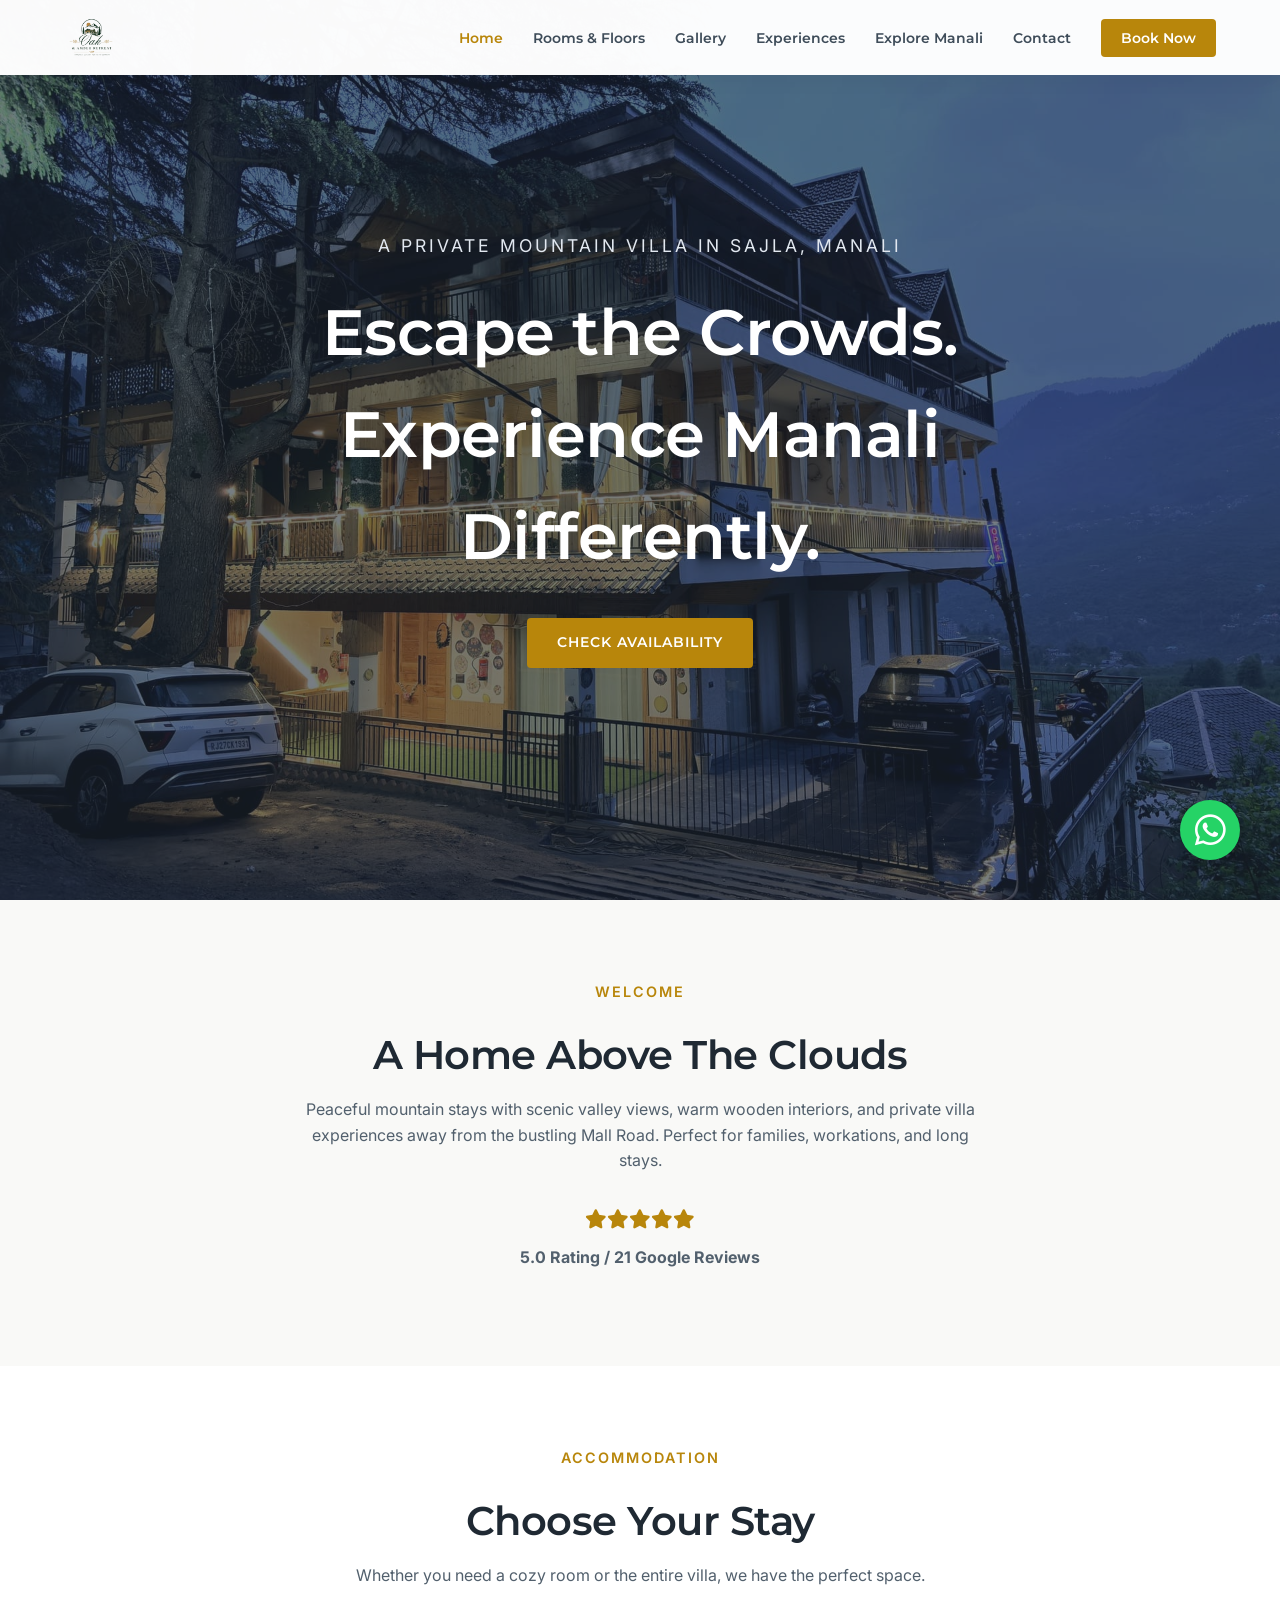
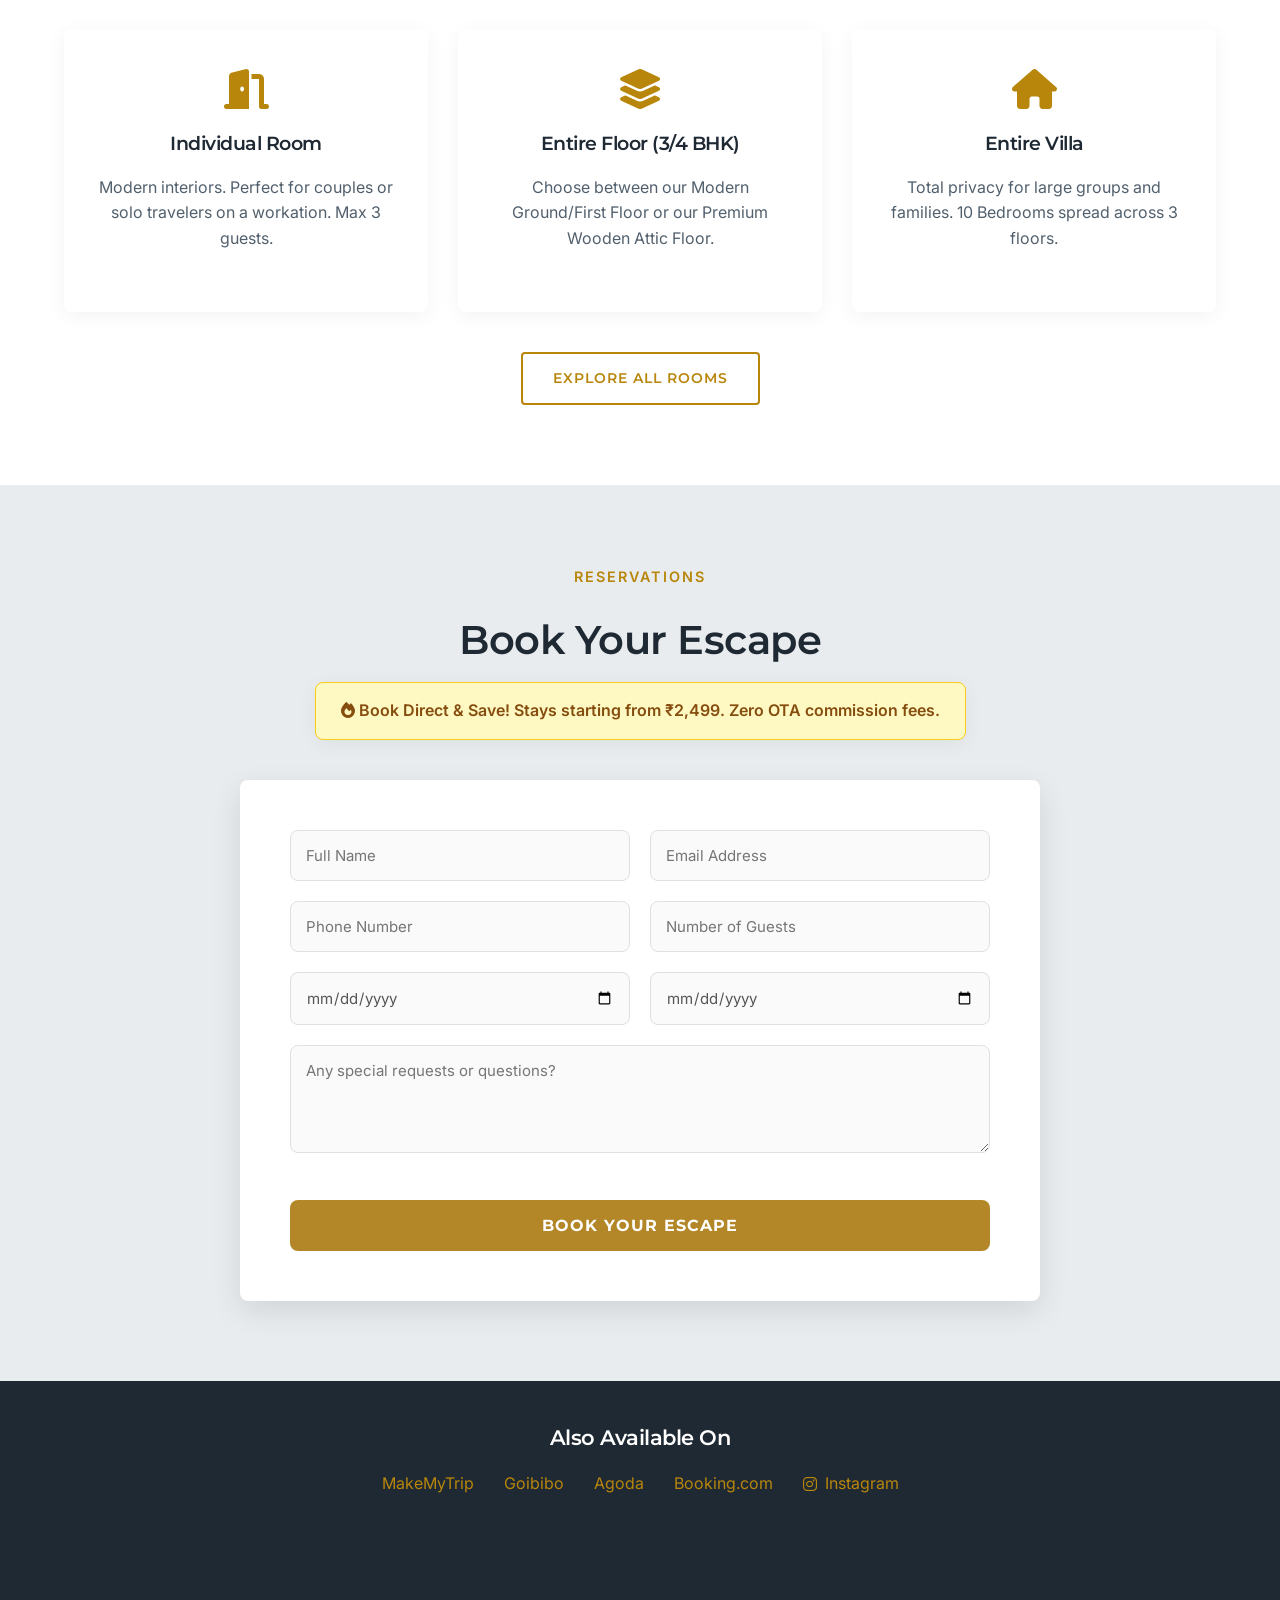
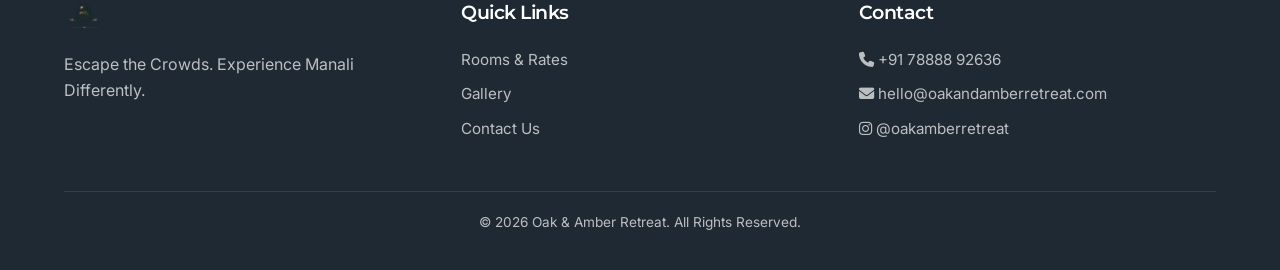
<file: index.html>
<!DOCTYPE html>
<html lang="en">
<head>
    <meta charset="UTF-8">
    <meta name="viewport" content="width=device-width, initial-scale=1.0">
    <title>Oak & Amber Retreat | Premium Mountain Villa in Sajla, Manali</title>
    <!-- SEO Meta Tags -->
<meta name="description" content="Escape to Oak & Amber Retreat, a premium private villa in Sajla, Manali. Experience luxury wooden attics, peaceful workations, and zero OTA commission fees when you book direct.">
<meta name="keywords" content="luxury villa Manali, wooden attic stay Manali, premium retreat Sajla, private villa Manali, workation Manali, boutique hotel Manali, book direct villa Manali">
<meta name="author" content="Oak & Amber Retreat">
<meta name="robots" content="index, follow">

<!-- Open Graph / Social Media Meta Tags -->
<meta property="og:title" content="Oak & Amber Retreat | Premium Villa in Manali">
<meta property="og:description" content="Experience luxury wooden attics and a peaceful mountain escape in Sajla, Manali. Book directly for the best rates.">
<meta property="og:type" content="website">
<meta property="og:url" content="https://oakandamberretreat.com">
    <link rel="stylesheet" href="css/style.css">
    <link rel="stylesheet" href="https://cdnjs.cloudflare.com/ajax/libs/font-awesome/6.4.0/css/all.min.css">
    <style>
    @media (max-width: 768px) {
        /* This hides the normal menu on mobile */
        .nav-links {
            display: none; 
            flex-direction: column;
            width: 100%;
            position: absolute;
            top: 100%; 
            left: 0;
            background-color: #ffffff; 
            text-align: center;
            box-shadow: 0 10px 15px rgba(0,0,0,0.1);
            padding: 0;
            margin: 0;
            z-index: 999;
        }
        /* THIS is the magic class the JavaScript activates */
        .nav-links.active {
            display: flex !important; 
        }
        .nav-links li {
            width: 100%;
            padding: 15px 0;
            border-bottom: 1px solid #f0f0f0;
        }
        .nav-links li a {
            display: block;
            width: 100%;
        }
        /* Make sure the hamburger icon is visible and clickable */
        .menu-toggle {
            display: block;
            cursor: pointer;
            font-size: 24px;
            color: #b38728; /* Premium gold color */
        }
    }
</style>
</head>
<body>

    <nav class="navbar">
        <div class="container">
            <a href="index.html" class="nav-brand">
                <img src="logo_compressed.png" alt="Oak & Amber Retreat Logo">
            </a>
            <div class="menu-toggle"><i class="fas fa-bars"></i></div>
            <ul class="nav-links">
                <li><a href="index.html" style="color: var(--color-accent);">Home</a></li>
                <li><a href="rooms.html">Rooms & Floors</a></li>
                <li><a href="gallery.html">Gallery</a></li>
                <li><a href="experiences.html">Experiences</a></li>
                <li><a href="explore-manali.html">Explore Manali</a></li>
                <li><a href="contact.html">Contact</a></li>
                <li><a href="#booking" class="book-btn">Book Now</a></li>
            </ul>
        </div>
    </nav>

    <header class="hero">
        <div class="hero-content">
            <span class="hero-tagline">A Private Mountain Villa in Sajla, Manali</span>
            <h1 class="hero-title">Escape the Crowds.<br>Experience Manali Differently.</h1>
            <a href="#booking" class="btn btn-primary">Check Availability</a>
        </div>
    </header>

    <section class="section-padding text-center">
        <div class="container">
            <span class="section-subtitle">Welcome</span>
            <h2 class="section-title">A Home Above The Clouds</h2>
            <p style="max-width: 700px; margin: 0 auto 30px;">
                Peaceful mountain stays with scenic valley views, warm wooden interiors, and private villa experiences away from the bustling Mall Road. Perfect for families, workations, and long stays.
            </p>
            <div style="font-size: 1.2rem; color: var(--color-accent); margin-bottom: 10px;">
                <i class="fas fa-star"></i><i class="fas fa-star"></i><i class="fas fa-star"></i><i class="fas fa-star"></i><i class="fas fa-star"></i>
            </div>
            <p><strong>5.0 Rating / 21 Google Reviews</strong></p>
        </div>
    </section>

    <section class="section-padding" style="background-color: var(--color-bg-white);">
        <div class="container text-center">
            <span class="section-subtitle">Accommodation</span>
            <h2 class="section-title">Choose Your Stay</h2>
            <p>Whether you need a cozy room or the entire villa, we have the perfect space.</p>
            
            <div class="stay-grid">
                <div class="stay-card">
                    <i class="fas fa-door-open" style="font-size: 2.5rem; color: var(--color-accent); margin-bottom: 20px;"></i>
                    <h3>Individual Room</h3>
                    <p>Modern interiors. Perfect for couples or solo travelers on a workation. Max 3 guests.</p>
                </div>
                <div class="stay-card">
                    <i class="fas fa-layer-group" style="font-size: 2.5rem; color: var(--color-accent); margin-bottom: 20px;"></i>
                    <h3>Entire Floor (3/4 BHK)</h3>
                    <p>Choose between our Modern Ground/First Floor or our Premium Wooden Attic Floor.</p>
                </div>
                <div class="stay-card">
                    <i class="fas fa-house" style="font-size: 2.5rem; color: var(--color-accent); margin-bottom: 20px;"></i>
                    <h3>Entire Villa</h3>
                    <p>Total privacy for large groups and families. 10 Bedrooms spread across 3 floors.</p>
                </div>
            </div>
            <div style="margin-top: 40px;"><a href="rooms.html" class="btn btn-outline">Explore All Rooms</a></div>
        </div>
    </section>

    <section id="booking" class="section-padding booking-section">
        <div class="container">
            <div class="text-center">
                <span class="section-subtitle">Reservations</span>
                <h2 class="section-title">Book Your Escape</h2>
                
                <!-- NEW DIRECT BOOKING PRICE HOOK -->
                <div style="background-color: #fef9c3; color: #854d0e; padding: 15px 25px; border-radius: 8px; display: inline-block; margin-bottom: 40px; font-weight: 600; border: 1px solid #facc15; box-shadow: var(--shadow-soft);">
                    <i class="fas fa-fire"></i> Book Direct & Save! Stays starting from ₹2,499. Zero OTA commission fees.
                </div>
                
            </div>
            <div class="booking-form-wrapper">
                <form action="https://api.web3forms.com/submit" method="POST">
    <!-- Web3Forms Hidden Setup -->
    <input type="hidden" name="access_key" value="a283ecaf-a8dc-4d93-8dfd-cd2ca8555329">
    <input type="hidden" name="subject" value="New Booking Inquiry from Website">
    <input type="hidden" name="redirect" value="https://oakandamberretreat.com/thankyou.html">
    <input type="hidden" name="from_name" value="Oak & Amber Website">

    <!-- Visible & Styled Form Fields -->
    <div class="form-grid" style="display: grid; grid-template-columns: 1fr 1fr; gap: 20px; margin-bottom: 20px;">
        <input type="text" name="Name" placeholder="Full Name" required style="width: 100%; padding: 15px; border: 1px solid #e0e0e0; border-radius: 8px; font-family: inherit; font-size: 15px; background: #fafafa; outline: none;">
        <input type="email" name="Email" placeholder="Email Address" required style="width: 100%; padding: 15px; border: 1px solid #e0e0e0; border-radius: 8px; font-family: inherit; font-size: 15px; background: #fafafa; outline: none;">
        <input type="tel" name="Phone" placeholder="Phone Number" required style="width: 100%; padding: 15px; border: 1px solid #e0e0e0; border-radius: 8px; font-family: inherit; font-size: 15px; background: #fafafa; outline: none;">
        <input type="text" name="Guests" placeholder="Number of Guests" required style="width: 100%; padding: 15px; border: 1px solid #e0e0e0; border-radius: 8px; font-family: inherit; font-size: 15px; background: #fafafa; outline: none;">
        <input type="date" name="Check-In" required style="width: 100%; padding: 15px; border: 1px solid #e0e0e0; border-radius: 8px; font-family: inherit; font-size: 15px; background: #fafafa; outline: none; color: #555;">
        <input type="date" name="Check-Out" required style="width: 100%; padding: 15px; border: 1px solid #e0e0e0; border-radius: 8px; font-family: inherit; font-size: 15px; background: #fafafa; outline: none; color: #555;">
    </div>
    
    <textarea name="Message" placeholder="Any special requests or questions?" rows="4" style="width: 100%; padding: 15px; border: 1px solid #e0e0e0; border-radius: 8px; font-family: inherit; font-size: 15px; background: #fafafa; margin-bottom: 20px; resize: vertical; outline: none;"></textarea>
    
    <button type="submit" class="btn" style="width: 100%; padding: 16px; background-color: #b38728; color: #ffffff; border: none; border-radius: 8px; font-size: 16px; font-weight: bold; cursor: pointer; text-transform: uppercase; letter-spacing: 1px;">Book Your Escape</button>
</form>
    </section>

    <!-- UPDATED OTA LINKS -->
    <section class="ota-banner text-center">
        <div class="container">
            <h3>Also Available On</h3>
            <div class="ota-logos">
                <a href="https://www.makemytrip.com/hotels/oak_amber_retreat-details-manali.html" target="_blank">MakeMyTrip</a>
                <a href="https://www.goibibo.com/hotels/oak-amber-retreat-hotel-in-manali-202604240107579416/" target="_blank">Goibibo</a>
                <a href="https://www.agoda.com/en-in/oak-amber-retreat/hotel/manali-in.html" target="_blank">Agoda</a>
                <a href="#" target="_blank">Booking.com</a> <!-- Replace "#" with your actual link -->
                <a href="https://instagram.com/oakamberretreat" target="_blank"><i class="fab fa-instagram"></i> Instagram</a>
            </div>
        </div>
    </section>

    <footer>
        <div class="container">
            <div class="footer-grid">
                <div class="footer-col">
                    <!-- Removed the brightness invert filter so the logo displays naturally -->
                    <img src="logo_compressed.png" alt="Logo" style="height: 40px; margin-bottom: 15px; max-width: 200px; object-fit: contain;">
                    <p>Escape the Crowds. Experience Manali Differently.</p>
                </div>
                <div class="footer-col">
                    <h4>Quick Links</h4>
                    <ul>
                        <li><a href="rooms.html">Rooms & Rates</a></li>
                        <li><a href="gallery.html">Gallery</a></li>
                        <li><a href="contact.html">Contact Us</a></li>
                    </ul>
                </div>
                <div class="footer-col">
                    <h4>Contact</h4>
                    <ul>
                        <li><i class="fas fa-phone"></i> +91 78888 92636</li>
                        <li><i class="fas fa-envelope"></i> hello@oakandamberretreat.com</li>
                        <li><a href="https://instagram.com/oakamberretreat" target="_blank" style="color: inherit;"><i class="fab fa-instagram"></i> @oakamberretreat</a></li>
                    </ul>
                </div>
            </div>
            <div class="footer-bottom"><p>&copy; 2026 Oak & Amber Retreat. All Rights Reserved.</p></div>
        </div>
    </footer>

    <a href="https://wa.me/917888892636" class="whatsapp-float" target="_blank"><i class="fab fa-whatsapp"></i></a>
<script>
    document.addEventListener('DOMContentLoaded', function() {
        const menuToggle = document.querySelector('.menu-toggle');
        const navLinks = document.querySelector('.nav-links');

        if (menuToggle && navLinks) {
            menuToggle.addEventListener('click', function() {
                navLinks.classList.toggle('active');
            });
        }
    });
</script>
</body>
</html>
</file>
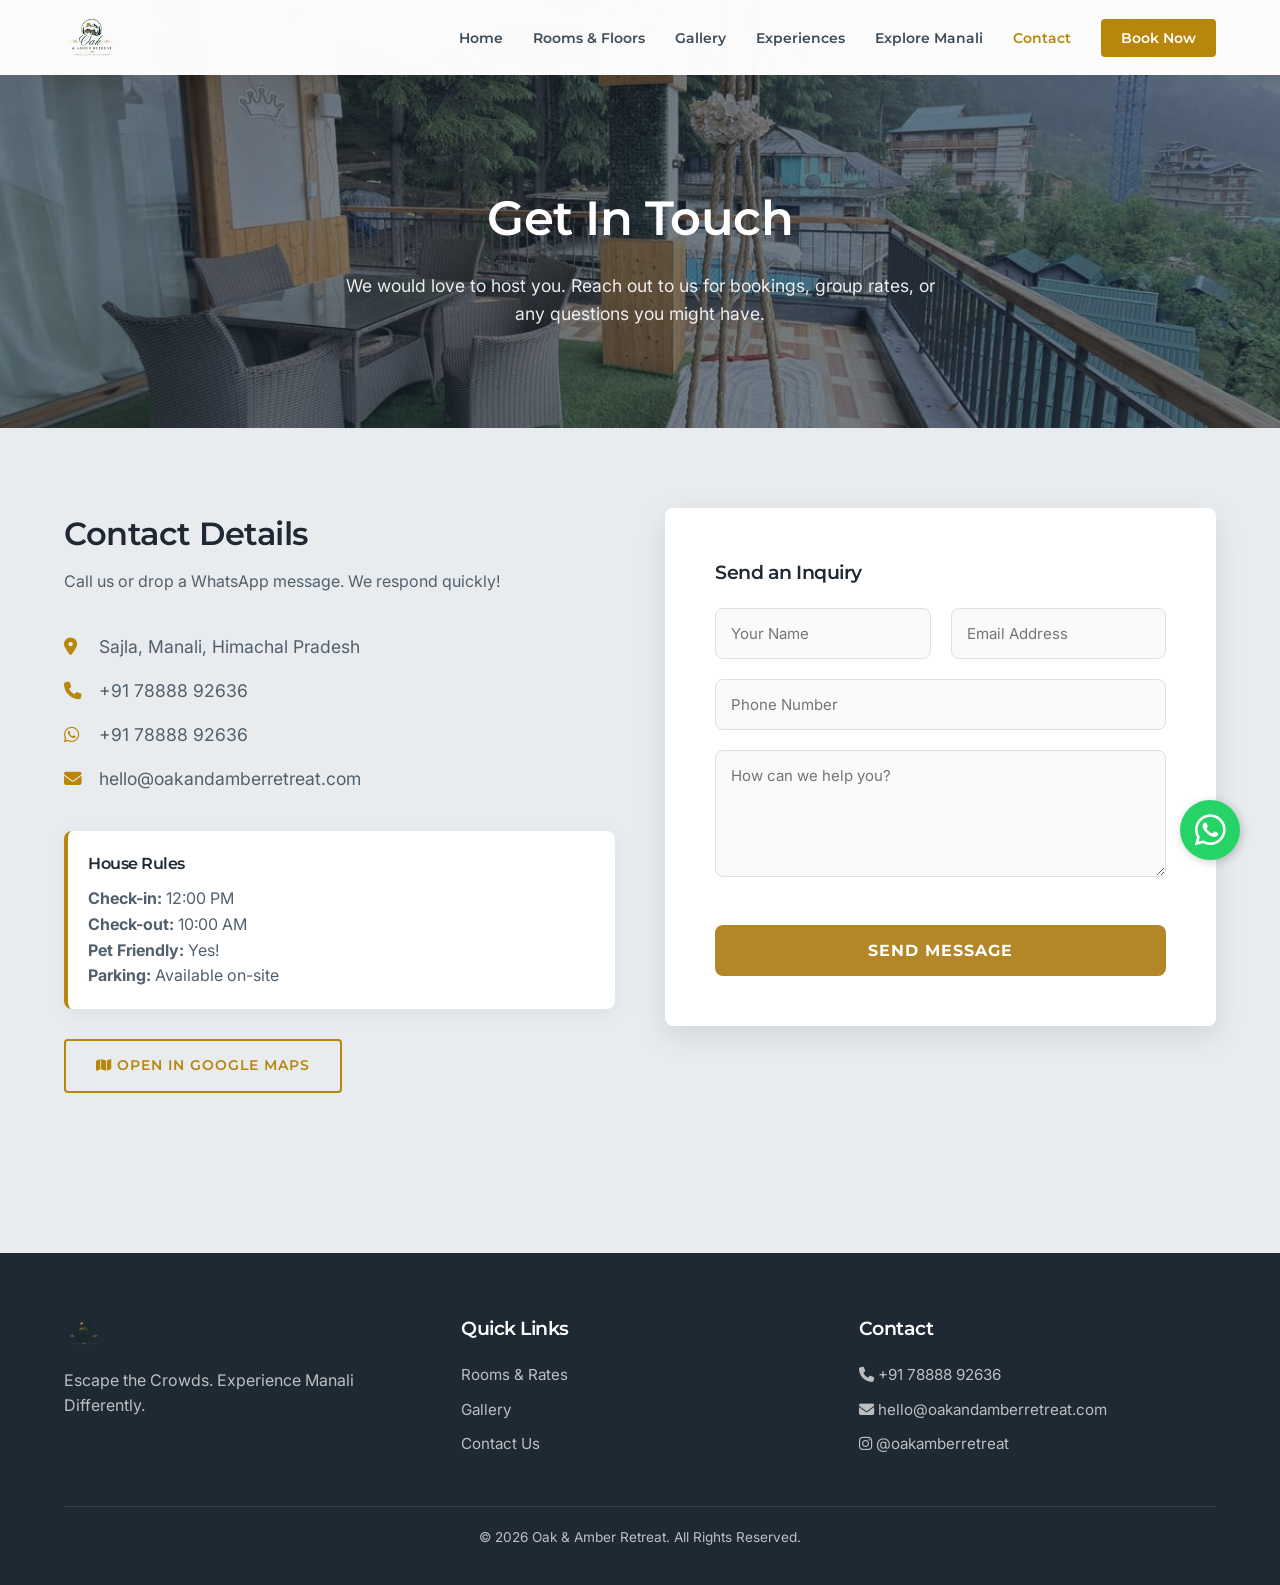
<file: contact.html>
<!DOCTYPE html>
<html lang="en">
<head>
    <meta charset="UTF-8">
    <meta name="viewport" content="width=device-width, initial-scale=1.0">
    <title>Contact Us | Oak & Amber Retreat Manali</title>
    <!-- SEO Meta Tags -->
<meta name="description" content="Escape to Oak & Amber Retreat, a premium private villa in Sajla, Manali. Experience luxury wooden attics, peaceful workations, and zero OTA commission fees when you book direct.">
<meta name="keywords" content="luxury villa Manali, wooden attic stay Manali, premium retreat Sajla, private villa Manali, workation Manali, boutique hotel Manali, book direct villa Manali">
<meta name="author" content="Oak & Amber Retreat">
<meta name="robots" content="index, follow">

<!-- Open Graph / Social Media Meta Tags -->
<meta property="og:title" content="Oak & Amber Retreat | Premium Villa in Manali">
<meta property="og:description" content="Experience luxury wooden attics and a peaceful mountain escape in Sajla, Manali. Book directly for the best rates.">
<meta property="og:type" content="website">
<meta property="og:url" content="https://oakandamberretreat.com">
    <link rel="stylesheet" href="css/style.css">
    <link rel="stylesheet" href="https://cdnjs.cloudflare.com/ajax/libs/font-awesome/6.4.0/css/all.min.css">
    <style>
    @media (max-width: 768px) {
        /* This hides the normal menu on mobile */
        .nav-links {
            display: none; 
            flex-direction: column;
            width: 100%;
            position: absolute;
            top: 100%; 
            left: 0;
            background-color: #ffffff; 
            text-align: center;
            box-shadow: 0 10px 15px rgba(0,0,0,0.1);
            padding: 0;
            margin: 0;
            z-index: 999;
        }
        /* THIS is the magic class the JavaScript activates */
        .nav-links.active {
            display: flex !important; 
        }
        .nav-links li {
            width: 100%;
            padding: 15px 0;
            border-bottom: 1px solid #f0f0f0;
        }
        .nav-links li a {
            display: block;
            width: 100%;
        }
        /* Make sure the hamburger icon is visible and clickable */
        .menu-toggle {
            display: block;
            cursor: pointer;
            font-size: 24px;
            color: #b38728; /* Premium gold color */
        }
    }
</style>
</head>
<body>

    <nav class="navbar">
        <div class="container">
            <a href="index.html" class="nav-brand">
                <img src="logo_compressed.png" alt="Oak & Amber Retreat Logo">
            </a>
            <div class="menu-toggle"><i class="fas fa-bars"></i></div>
            <ul class="nav-links">
                <li><a href="index.html">Home</a></li>
                <li><a href="rooms.html">Rooms & Floors</a></li>
                <li><a href="gallery.html">Gallery</a></li>
                <li><a href="experiences.html">Experiences</a></li>
                <li><a href="explore-manali.html">Explore Manali</a></li>
                <li><a href="contact.html" style="color: var(--color-accent);">Contact</a></li>
                <li><a href="index.html#booking" class="book-btn">Book Now</a></li>
            </ul>
        </div>
    </nav>

    <header class="page-header" style="background-image: url('19.jpg');">
        <div class="container">
            <h1>Get In Touch</h1>
            <p>We would love to host you. Reach out to us for bookings, group rates, or any questions you might have.</p>
        </div>
    </header>

    <section class="section-padding booking-section">
        <div class="container">
            
            <div class="room-row" style="align-items: flex-start;">
                
                <div>
                    <h2 class="section-title" style="font-size: 2rem;">Contact Details</h2>
                    <p style="margin-bottom: 30px;">Call us or drop a WhatsApp message. We respond quickly!</p>
                    
                    <ul style="font-size: 1.1rem; line-height: 2.5;">
                        <li><i class="fas fa-map-marker-alt" style="color: var(--color-accent); width: 30px;"></i> Sajla, Manali, Himachal Pradesh</li>
                        <li><i class="fas fa-phone" style="color: var(--color-accent); width: 30px;"></i> +91 78888 92636</li>
                        <li><i class="fab fa-whatsapp" style="color: var(--color-accent); width: 30px;"></i> +91 78888 92636</li>
                        <li><i class="fas fa-envelope" style="color: var(--color-accent); width: 30px;"></i> hello@oakandamberretreat.com</li>
                    </ul>

                    <div style="background: var(--color-bg-white); padding: 20px; border-radius: 8px; margin-top: 30px; border-left: 4px solid var(--color-accent); box-shadow: var(--shadow-soft);">
                        <h4 style="margin-bottom: 10px;">House Rules</h4>
                        <p style="margin: 0;"><strong>Check-in:</strong> 12:00 PM</p>
                        <p style="margin: 0;"><strong>Check-out:</strong> 10:00 AM</p>
                        <p style="margin: 0;"><strong>Pet Friendly:</strong> Yes!</p>
                        <p style="margin: 0;"><strong>Parking:</strong> Available on-site</p>
                    </div>

                    <a href="https://maps.app.goo.gl/ryfCCDZ74VhPiB6o8" target="_blank" class="btn btn-outline" style="margin-top: 30px;">
                        <i class="fas fa-map"></i> Open in Google Maps
                    </a>
                </div>

                <div class="booking-form-wrapper" style="margin: 0; width: 100%;">
                    <h3 style="margin-bottom: 20px;">Send an Inquiry</h3>
                    <form action="https://api.web3forms.com/submit" method="POST">
    <!-- Web3Forms Hidden Setup -->
    <input type="hidden" name="access_key" value="a283ecaf-a8dc-4d93-8dfd-cd2ca8555329">
    <input type="hidden" name="subject" value="New Contact Inquiry from Website">
    <input type="hidden" name="redirect" value="https://oakandamberretreat.com/thankyou.html">
    <input type="hidden" name="from_name" value="Oak & Amber Contact Page">

    <!-- Visible & Styled Form Fields -->
    <div class="form-grid" style="display: grid; grid-template-columns: 1fr 1fr; gap: 20px; margin-bottom: 20px;">
        <input type="text" name="Name" placeholder="Your Name" required style="width: 100%; padding: 15px; border: 1px solid #e0e0e0; border-radius: 8px; font-family: inherit; font-size: 15px; background: #fafafa; outline: none; box-sizing: border-box;">
        <input type="email" name="Email" placeholder="Email Address" required style="width: 100%; padding: 15px; border: 1px solid #e0e0e0; border-radius: 8px; font-family: inherit; font-size: 15px; background: #fafafa; outline: none; box-sizing: border-box;">
        <input type="tel" name="Phone" placeholder="Phone Number" required style="width: 100%; padding: 15px; border: 1px solid #e0e0e0; border-radius: 8px; font-family: inherit; font-size: 15px; background: #fafafa; outline: none; box-sizing: border-box; grid-column: 1 / -1;">
    </div>
    
    <textarea name="Message" placeholder="How can we help you?" rows="5" required style="width: 100%; padding: 15px; border: 1px solid #e0e0e0; border-radius: 8px; font-family: inherit; font-size: 15px; background: #fafafa; margin-bottom: 20px; resize: vertical; outline: none; box-sizing: border-box;"></textarea>
    
    <button type="submit" class="btn" style="width: 100%; padding: 16px; background-color: #b38728; color: #ffffff; border: none; border-radius: 8px; font-size: 16px; font-weight: bold; cursor: pointer; text-transform: uppercase; letter-spacing: 1px; box-sizing: border-box;">Send Message</button>
</form>
            </div>
        </div>
    </section>

    <footer>
        <div class="container">
            <div class="footer-grid">
                <div class="footer-col">
                    <img src="logo_compressed.png" alt="Logo" style="height: 40px; margin-bottom: 15px; max-width: 200px; object-fit: contain;">
                    <p>Escape the Crowds. Experience Manali Differently.</p>
                </div>
                <div class="footer-col">
                    <h4>Quick Links</h4>
                    <ul>
                        <li><a href="rooms.html">Rooms & Rates</a></li>
                        <li><a href="gallery.html">Gallery</a></li>
                        <li><a href="contact.html">Contact Us</a></li>
                    </ul>
                </div>
                <div class="footer-col">
                    <h4>Contact</h4>
                    <ul>
                        <li><i class="fas fa-phone"></i> +91 78888 92636</li>
                        <li><i class="fas fa-envelope"></i> hello@oakandamberretreat.com</li>
                        <li><a href="https://instagram.com/oakamberretreat" target="_blank" style="color: inherit;"><i class="fab fa-instagram"></i> @oakamberretreat</a></li>
                    </ul>
                </div>
            </div>
            <div class="footer-bottom"><p>&copy; 2026 Oak & Amber Retreat. All Rights Reserved.</p></div>
        </div>
    </footer>

    <a href="https://wa.me/917888892636" class="whatsapp-float" target="_blank">
        <i class="fab fa-whatsapp"></i>
    </a>
<script>
    document.addEventListener('DOMContentLoaded', function() {
        const menuToggle = document.querySelector('.menu-toggle');
        const navLinks = document.querySelector('.nav-links');

        if (menuToggle && navLinks) {
            menuToggle.addEventListener('click', function() {
                navLinks.classList.toggle('active');
            });
        }
    });
</script>
</body>
</html>
</file>
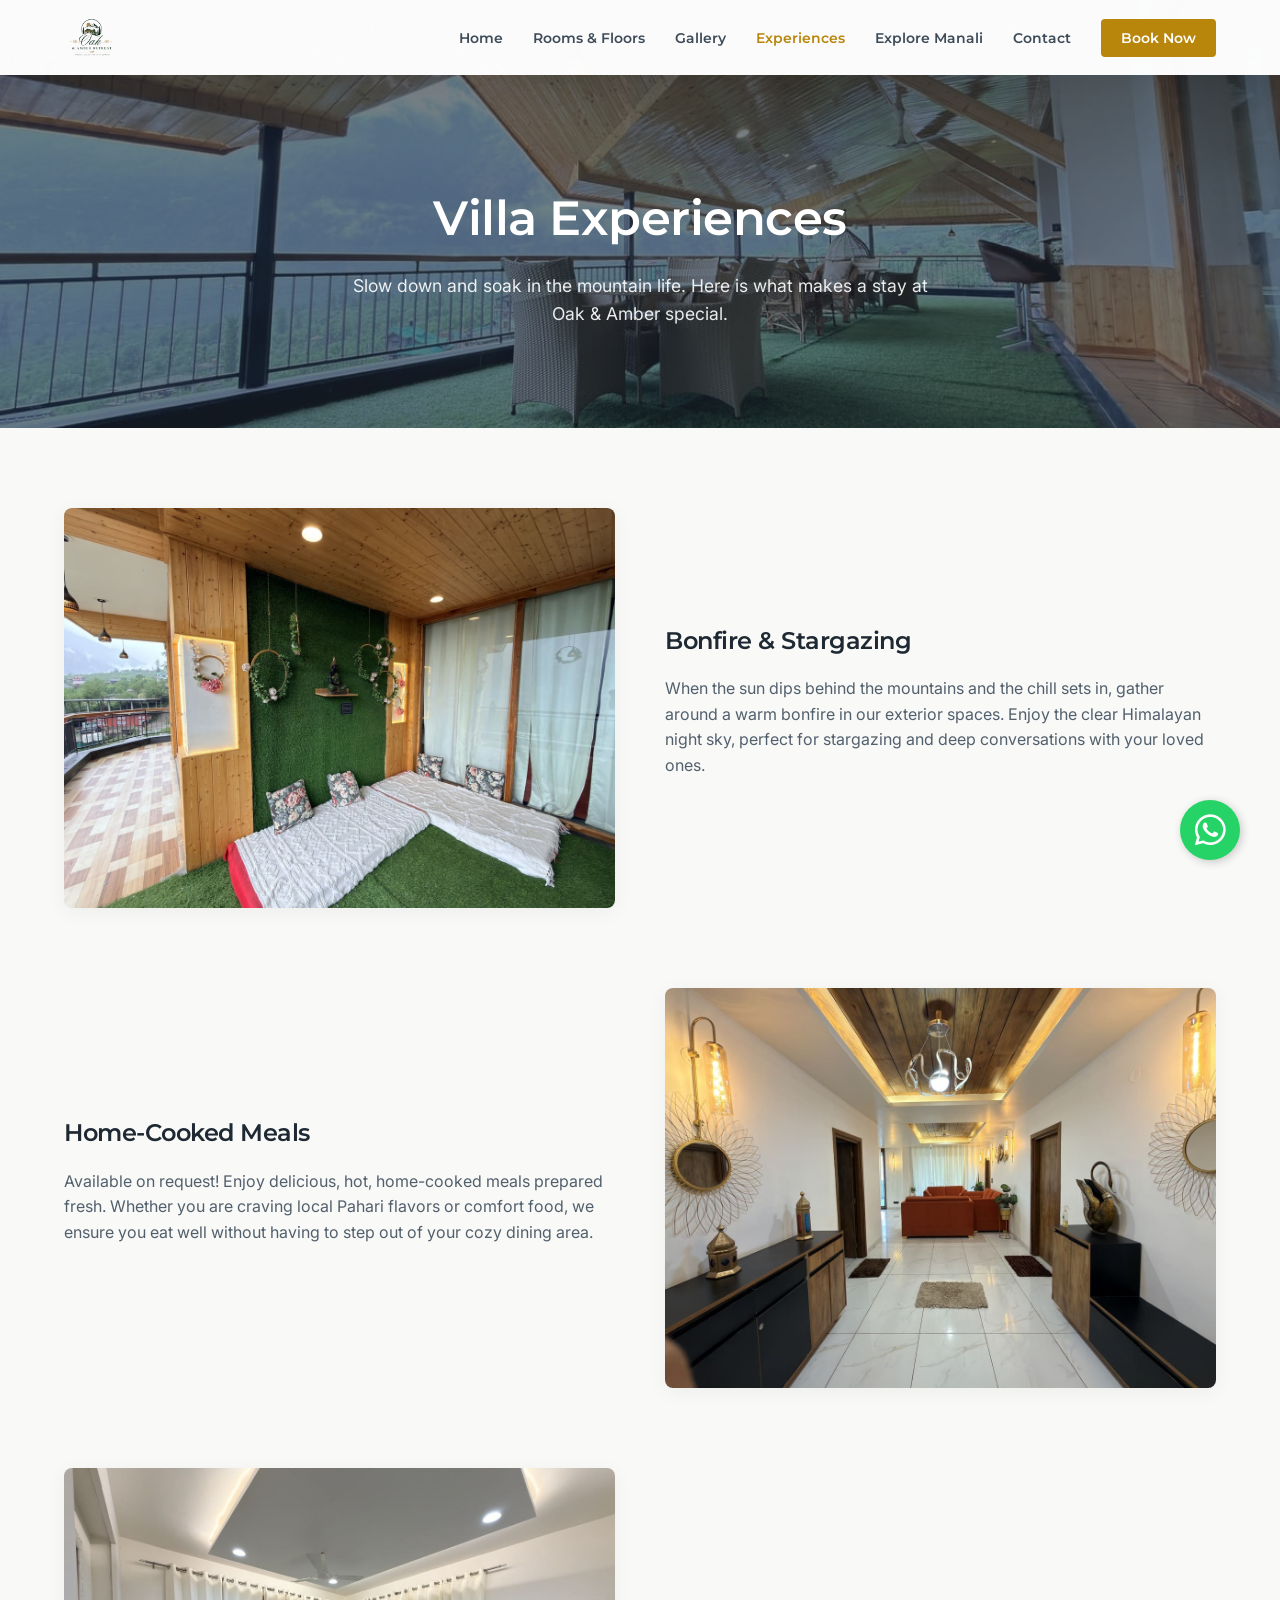
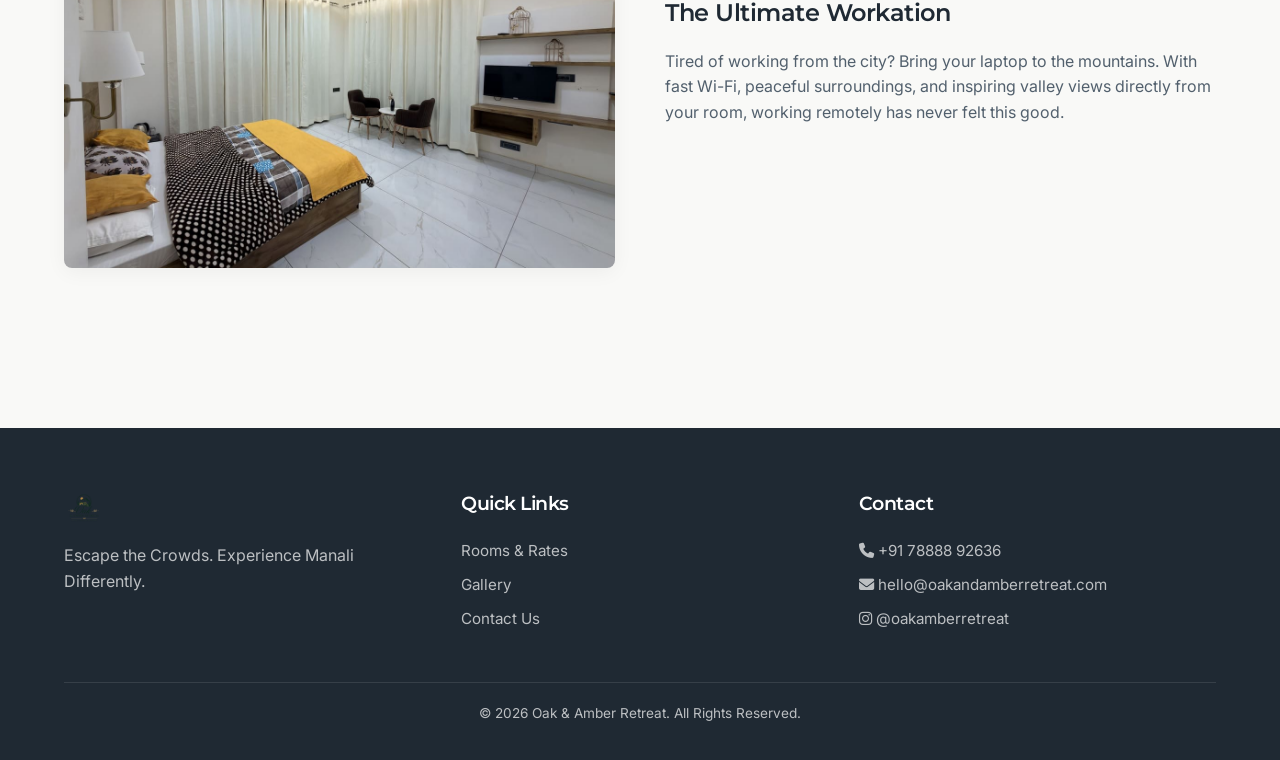
<file: experiences.html>
<!DOCTYPE html>
<html lang="en">
<head>
    <meta charset="UTF-8">
    <meta name="viewport" content="width=device-width, initial-scale=1.0">
    <title>Experiences | Oak & Amber Retreat Manali</title>
    <!-- SEO Meta Tags -->
<meta name="description" content="Escape to Oak & Amber Retreat, a premium private villa in Sajla, Manali. Experience luxury wooden attics, peaceful workations, and zero OTA commission fees when you book direct.">
<meta name="keywords" content="luxury villa Manali, wooden attic stay Manali, premium retreat Sajla, private villa Manali, workation Manali, boutique hotel Manali, book direct villa Manali">
<meta name="author" content="Oak & Amber Retreat">
<meta name="robots" content="index, follow">

<!-- Open Graph / Social Media Meta Tags -->
<meta property="og:title" content="Oak & Amber Retreat | Premium Villa in Manali">
<meta property="og:description" content="Experience luxury wooden attics and a peaceful mountain escape in Sajla, Manali. Book directly for the best rates.">
<meta property="og:type" content="website">
<meta property="og:url" content="https://oakandamberretreat.com">
    <link rel="stylesheet" href="css/style.css">
    <link rel="stylesheet" href="https://cdnjs.cloudflare.com/ajax/libs/font-awesome/6.4.0/css/all.min.css">
    <style>
    @media (max-width: 768px) {
        /* This hides the normal menu on mobile */
        .nav-links {
            display: none; 
            flex-direction: column;
            width: 100%;
            position: absolute;
            top: 100%; 
            left: 0;
            background-color: #ffffff; 
            text-align: center;
            box-shadow: 0 10px 15px rgba(0,0,0,0.1);
            padding: 0;
            margin: 0;
            z-index: 999;
        }
        /* THIS is the magic class the JavaScript activates */
        .nav-links.active {
            display: flex !important; 
        }
        .nav-links li {
            width: 100%;
            padding: 15px 0;
            border-bottom: 1px solid #f0f0f0;
        }
        .nav-links li a {
            display: block;
            width: 100%;
        }
        /* Make sure the hamburger icon is visible and clickable */
        .menu-toggle {
            display: block;
            cursor: pointer;
            font-size: 24px;
            color: #b38728; /* Premium gold color */
        }
    }
</style>
</head>
<body>

    <nav class="navbar">
        <div class="container">
            <a href="index.html" class="nav-brand">
                <img src="logo_compressed.png" alt="Oak & Amber Retreat Logo">
            </a>
            <div class="menu-toggle"><i class="fas fa-bars"></i></div>
            <ul class="nav-links">
                <li><a href="index.html">Home</a></li>
                <li><a href="rooms.html">Rooms & Floors</a></li>
                <li><a href="gallery.html">Gallery</a></li>
                <li><a href="experiences.html" style="color: var(--color-accent);">Experiences</a></li>
                <li><a href="explore-manali.html">Explore Manali</a></li>
                <li><a href="contact.html">Contact</a></li>
                <li><a href="index.html#booking" class="book-btn">Book Now</a></li>
            </ul>
        </div>
    </nav>

    <header class="page-header" style="background-image: url('28.jpg');">
        <div class="container">
            <h1>Villa Experiences</h1>
            <p>Slow down and soak in the mountain life. Here is what makes a stay at Oak & Amber special.</p>
        </div>
    </header>

    <section class="section-padding">
        <div class="container">
            
            <div class="room-row">
                <div class="room-image-placeholder">
                    <img src="16.jpg" alt="Outdoor View for Bonfire">
                </div>
                <div class="room-content">
                    <h2>Bonfire & Stargazing</h2>
                    <p>When the sun dips behind the mountains and the chill sets in, gather around a warm bonfire in our exterior spaces. Enjoy the clear Himalayan night sky, perfect for stargazing and deep conversations with your loved ones.</p>
                </div>
            </div>

            <div class="room-row">
                <div class="room-image-placeholder">
                    <img src="14.jpg" alt="Dining Area">
                </div>
                <div class="room-content">
                    <h2>Home-Cooked Meals</h2>
                    <p>Available on request! Enjoy delicious, hot, home-cooked meals prepared fresh. Whether you are craving local Pahari flavors or comfort food, we ensure you eat well without having to step out of your cozy dining area.</p>
                </div>
            </div>

            <div class="room-row">
                <div class="room-image-placeholder">
                    <img src="3.jpg" alt="Cozy Room for Workation">
                </div>
                <div class="room-content">
                    <h2>The Ultimate Workation</h2>
                    <p>Tired of working from the city? Bring your laptop to the mountains. With fast Wi-Fi, peaceful surroundings, and inspiring valley views directly from your room, working remotely has never felt this good.</p>
                </div>
            </div>

        </div>
    </section>

    <footer>
        <div class="container">
            <div class="footer-grid">
                <div class="footer-col">
                    <img src="logo_compressed.png" alt="Logo" style="height: 40px; margin-bottom: 15px; max-width: 200px; object-fit: contain;">
                    <p>Escape the Crowds. Experience Manali Differently.</p>
                </div>
                <div class="footer-col">
                    <h4>Quick Links</h4>
                    <ul>
                        <li><a href="rooms.html">Rooms & Rates</a></li>
                        <li><a href="gallery.html">Gallery</a></li>
                        <li><a href="contact.html">Contact Us</a></li>
                    </ul>
                </div>
                <div class="footer-col">
                    <h4>Contact</h4>
                    <ul>
                        <li><i class="fas fa-phone"></i> +91 78888 92636</li>
                        <li><i class="fas fa-envelope"></i> hello@oakandamberretreat.com</li>
                        <li><a href="https://instagram.com/oakamberretreat" target="_blank" style="color: inherit;"><i class="fab fa-instagram"></i> @oakamberretreat</a></li>
                    </ul>
                </div>
            </div>
            <div class="footer-bottom"><p>&copy; 2026 Oak & Amber Retreat. All Rights Reserved.</p></div>
        </div>
    </footer>

    <a href="https://wa.me/917888892636" class="whatsapp-float" target="_blank">
        <i class="fab fa-whatsapp"></i>
    </a>
<script>
    document.addEventListener('DOMContentLoaded', function() {
        const menuToggle = document.querySelector('.menu-toggle');
        const navLinks = document.querySelector('.nav-links');

        if (menuToggle && navLinks) {
            menuToggle.addEventListener('click', function() {
                navLinks.classList.toggle('active');
            });
        }
    });
</script>
</body>
</html>
</file>
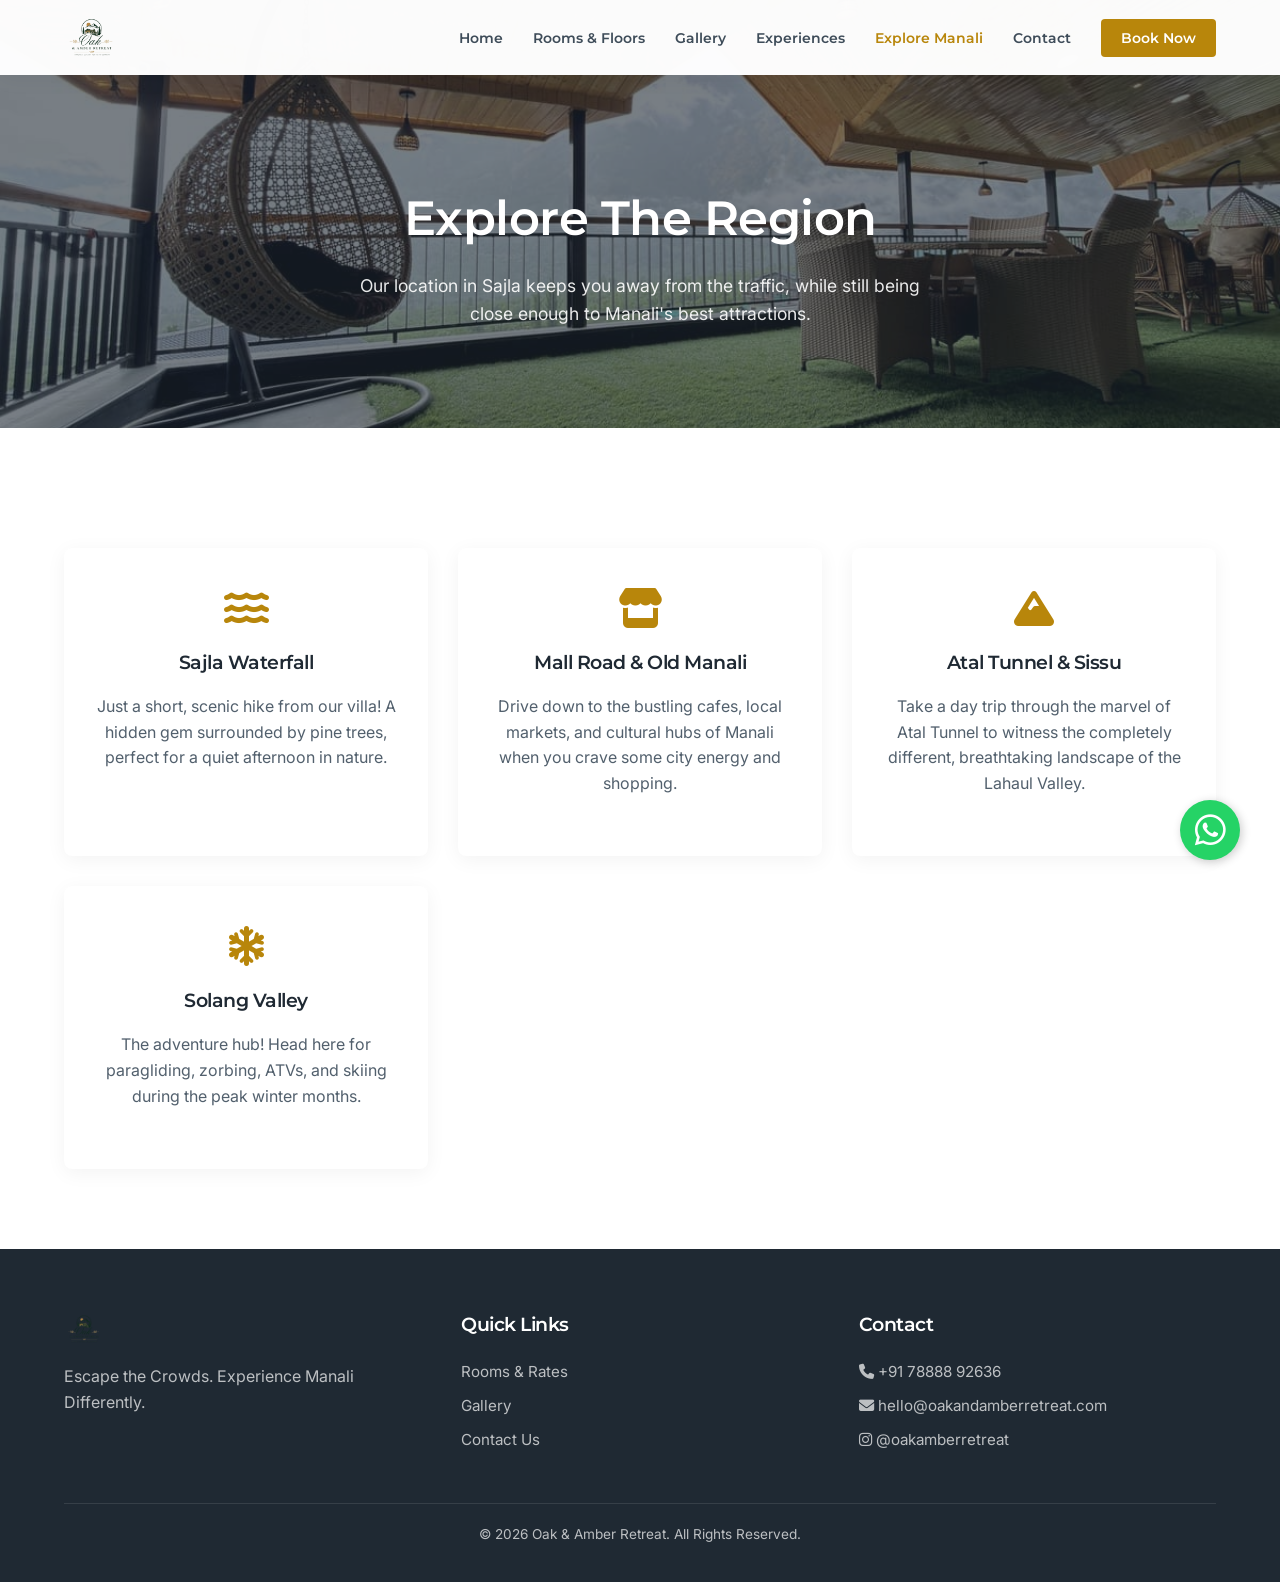
<file: explore-manali.html>
<!DOCTYPE html>
<html lang="en">
<head>
    <meta charset="UTF-8">
    <meta name="viewport" content="width=device-width, initial-scale=1.0">
    <title>Explore Manali | Oak & Amber Retreat</title>
    <!-- SEO Meta Tags -->
<meta name="description" content="Escape to Oak & Amber Retreat, a premium private villa in Sajla, Manali. Experience luxury wooden attics, peaceful workations, and zero OTA commission fees when you book direct.">
<meta name="keywords" content="luxury villa Manali, wooden attic stay Manali, premium retreat Sajla, private villa Manali, workation Manali, boutique hotel Manali, book direct villa Manali">
<meta name="author" content="Oak & Amber Retreat">
<meta name="robots" content="index, follow">

<!-- Open Graph / Social Media Meta Tags -->
<meta property="og:title" content="Oak & Amber Retreat | Premium Villa in Manali">
<meta property="og:description" content="Experience luxury wooden attics and a peaceful mountain escape in Sajla, Manali. Book directly for the best rates.">
<meta property="og:type" content="website">
<meta property="og:url" content="https://oakandamberretreat.com">
    <link rel="stylesheet" href="css/style.css">
    <link rel="stylesheet" href="https://cdnjs.cloudflare.com/ajax/libs/font-awesome/6.4.0/css/all.min.css">
    <style>
    @media (max-width: 768px) {
        /* This hides the normal menu on mobile */
        .nav-links {
            display: none; 
            flex-direction: column;
            width: 100%;
            position: absolute;
            top: 100%; 
            left: 0;
            background-color: #ffffff; 
            text-align: center;
            box-shadow: 0 10px 15px rgba(0,0,0,0.1);
            padding: 0;
            margin: 0;
            z-index: 999;
        }
        /* THIS is the magic class the JavaScript activates */
        .nav-links.active {
            display: flex !important; 
        }
        .nav-links li {
            width: 100%;
            padding: 15px 0;
            border-bottom: 1px solid #f0f0f0;
        }
        .nav-links li a {
            display: block;
            width: 100%;
        }
        /* Make sure the hamburger icon is visible and clickable */
        .menu-toggle {
            display: block;
            cursor: pointer;
            font-size: 24px;
            color: #b38728; /* Premium gold color */
        }
    }
</style>
</head>
<body>

    <nav class="navbar">
        <div class="container">
            <a href="index.html" class="nav-brand">
                <img src="logo_compressed.png" alt="Oak & Amber Retreat Logo">
            </a>
            <div class="menu-toggle"><i class="fas fa-bars"></i></div>
            <ul class="nav-links">
                <li><a href="index.html">Home</a></li>
                <li><a href="rooms.html">Rooms & Floors</a></li>
                <li><a href="gallery.html">Gallery</a></li>
                <li><a href="experiences.html">Experiences</a></li>
                <li><a href="explore-manali.html" style="color: var(--color-accent);">Explore Manali</a></li>
                <li><a href="contact.html">Contact</a></li>
                <li><a href="index.html#booking" class="book-btn">Book Now</a></li>
            </ul>
        </div>
    </nav>

    <header class="page-header" style="background-image: url('29.jpg');">
        <div class="container">
            <h1>Explore The Region</h1>
            <p>Our location in Sajla keeps you away from the traffic, while still being close enough to Manali's best attractions.</p>
        </div>
    </header>

    <section class="section-padding" style="background-color: var(--color-bg-white);">
        <div class="container">
            <div class="stay-grid">
                
                <div class="stay-card">
                    <i class="fas fa-water" style="font-size: 2.5rem; color: var(--color-accent); margin-bottom: 20px;"></i>
                    <h3>Sajla Waterfall</h3>
                    <p>Just a short, scenic hike from our villa! A hidden gem surrounded by pine trees, perfect for a quiet afternoon in nature.</p>
                </div>

                <div class="stay-card">
                    <i class="fas fa-store" style="font-size: 2.5rem; color: var(--color-accent); margin-bottom: 20px;"></i>
                    <h3>Mall Road & Old Manali</h3>
                    <p>Drive down to the bustling cafes, local markets, and cultural hubs of Manali when you crave some city energy and shopping.</p>
                </div>

                <div class="stay-card">
                    <i class="fas fa-mountain" style="font-size: 2.5rem; color: var(--color-accent); margin-bottom: 20px;"></i>
                    <h3>Atal Tunnel & Sissu</h3>
                    <p>Take a day trip through the marvel of Atal Tunnel to witness the completely different, breathtaking landscape of the Lahaul Valley.</p>
                </div>

                <div class="stay-card">
                    <i class="fas fa-snowflake" style="font-size: 2.5rem; color: var(--color-accent); margin-bottom: 20px;"></i>
                    <h3>Solang Valley</h3>
                    <p>The adventure hub! Head here for paragliding, zorbing, ATVs, and skiing during the peak winter months.</p>
                </div>

            </div>
        </div>
    </section>

    <footer>
        <div class="container">
            <div class="footer-grid">
                <div class="footer-col">
                    <img src="logo_compressed.png" alt="Logo" style="height: 40px; margin-bottom: 15px; max-width: 200px; object-fit: contain;">
                    <p>Escape the Crowds. Experience Manali Differently.</p>
                </div>
                <div class="footer-col">
                    <h4>Quick Links</h4>
                    <ul>
                        <li><a href="rooms.html">Rooms & Rates</a></li>
                        <li><a href="gallery.html">Gallery</a></li>
                        <li><a href="contact.html">Contact Us</a></li>
                    </ul>
                </div>
                <div class="footer-col">
                    <h4>Contact</h4>
                    <ul>
                        <li><i class="fas fa-phone"></i> +91 78888 92636</li>
                        <li><i class="fas fa-envelope"></i> hello@oakandamberretreat.com</li>
                        <li><a href="https://instagram.com/oakamberretreat" target="_blank" style="color: inherit;"><i class="fab fa-instagram"></i> @oakamberretreat</a></li>
                    </ul>
                </div>
            </div>
            <div class="footer-bottom"><p>&copy; 2026 Oak & Amber Retreat. All Rights Reserved.</p></div>
        </div>
    </footer>

    <a href="https://wa.me/917888892636" class="whatsapp-float" target="_blank">
        <i class="fab fa-whatsapp"></i>
    </a>
<script>
    document.addEventListener('DOMContentLoaded', function() {
        const menuToggle = document.querySelector('.menu-toggle');
        const navLinks = document.querySelector('.nav-links');

        if (menuToggle && navLinks) {
            menuToggle.addEventListener('click', function() {
                navLinks.classList.toggle('active');
            });
        }
    });
</script>
</body>
</html>
</file>
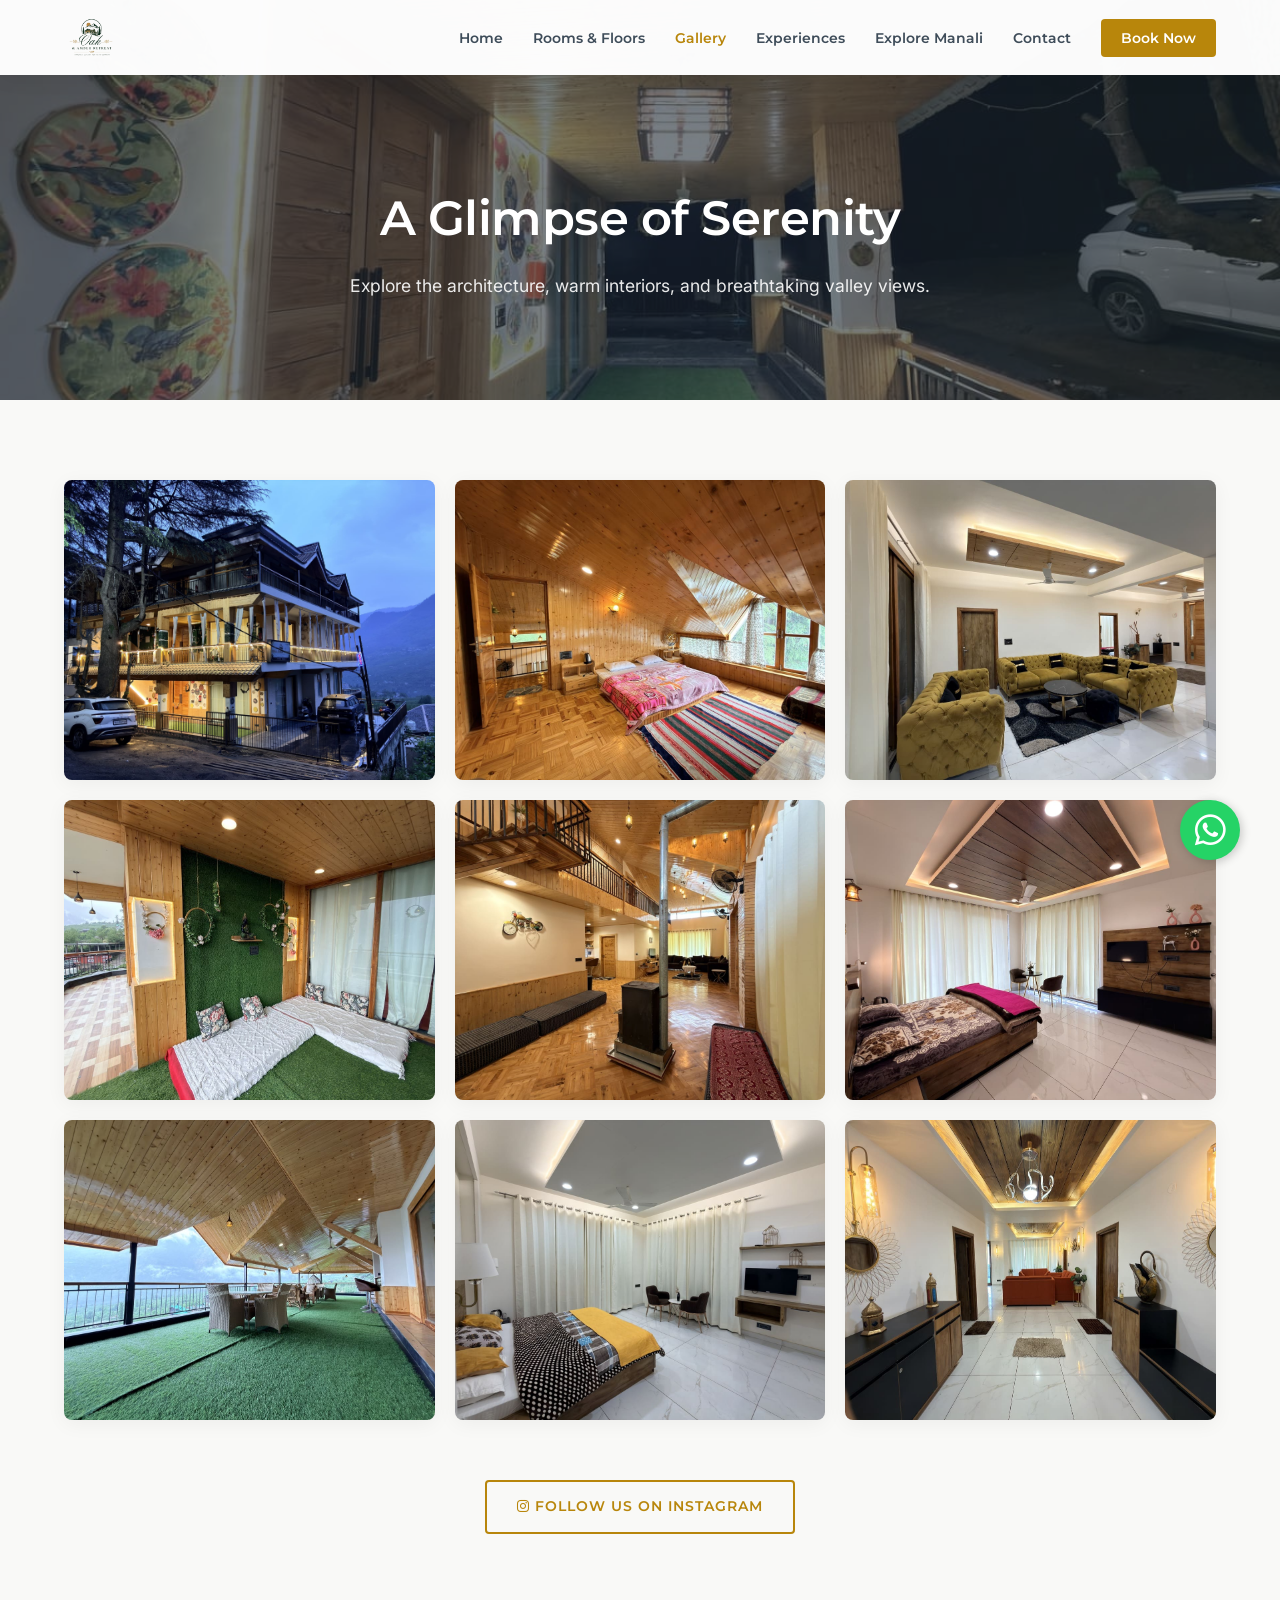
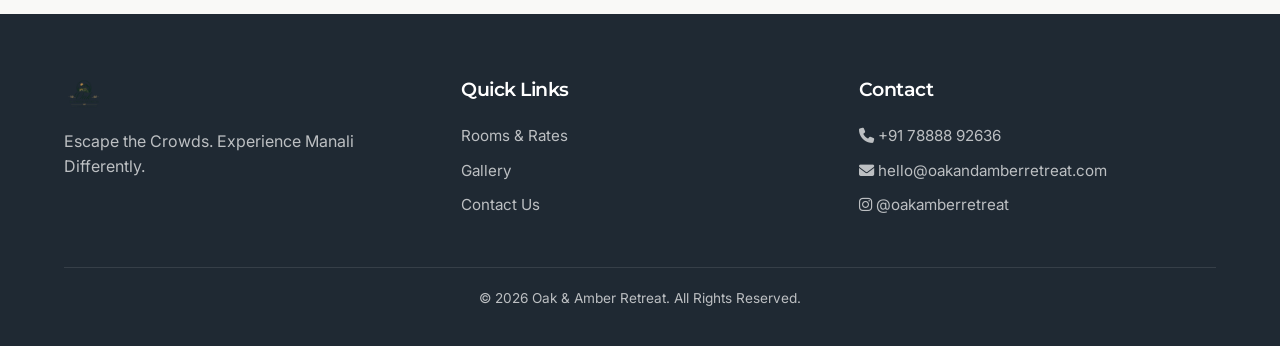
<file: gallery.html>
<!DOCTYPE html>
<html lang="en">
<head>
    <meta charset="UTF-8">
    <meta name="viewport" content="width=device-width, initial-scale=1.0">
    <title>Gallery | Oak & Amber Retreat</title>
    <!-- SEO Meta Tags -->
<meta name="description" content="Escape to Oak & Amber Retreat, a premium private villa in Sajla, Manali. Experience luxury wooden attics, peaceful workations, and zero OTA commission fees when you book direct.">
<meta name="keywords" content="luxury villa Manali, wooden attic stay Manali, premium retreat Sajla, private villa Manali, workation Manali, boutique hotel Manali, book direct villa Manali">
<meta name="author" content="Oak & Amber Retreat">
<meta name="robots" content="index, follow">

<!-- Open Graph / Social Media Meta Tags -->
<meta property="og:title" content="Oak & Amber Retreat | Premium Villa in Manali">
<meta property="og:description" content="Experience luxury wooden attics and a peaceful mountain escape in Sajla, Manali. Book directly for the best rates.">
<meta property="og:type" content="website">
<meta property="og:url" content="https://oakandamberretreat.com">
    <link rel="stylesheet" href="css/style.css">
    <link rel="stylesheet" href="https://cdnjs.cloudflare.com/ajax/libs/font-awesome/6.4.0/css/all.min.css">
    <style>
    @media (max-width: 768px) {
        /* This hides the normal menu on mobile */
        .nav-links {
            display: none; 
            flex-direction: column;
            width: 100%;
            position: absolute;
            top: 100%; 
            left: 0;
            background-color: #ffffff; 
            text-align: center;
            box-shadow: 0 10px 15px rgba(0,0,0,0.1);
            padding: 0;
            margin: 0;
            z-index: 999;
        }
        /* THIS is the magic class the JavaScript activates */
        .nav-links.active {
            display: flex !important; 
        }
        .nav-links li {
            width: 100%;
            padding: 15px 0;
            border-bottom: 1px solid #f0f0f0;
        }
        .nav-links li a {
            display: block;
            width: 100%;
        }
        /* Make sure the hamburger icon is visible and clickable */
        .menu-toggle {
            display: block;
            cursor: pointer;
            font-size: 24px;
            color: #b38728; /* Premium gold color */
        }
    }
</style>
</head>
<body>

    <nav class="navbar">
        <div class="container">
            <a href="index.html" class="nav-brand"><img src="logo_compressed.png" alt="Oak & Amber Logo"></a>
            <div class="menu-toggle"><i class="fas fa-bars"></i></div>
            <ul class="nav-links">
                <li><a href="index.html">Home</a></li>
                <li><a href="rooms.html">Rooms & Floors</a></li>
                <li><a href="gallery.html" style="color: var(--color-accent);">Gallery</a></li>
                <li><a href="experiences.html">Experiences</a></li>
                <li><a href="explore-manali.html">Explore Manali</a></li>
                <li><a href="contact.html">Contact</a></li>
                <li><a href="index.html#booking" class="book-btn">Book Now</a></li>
            </ul>
        </div>
    </nav>

    <header class="page-header">
        <div class="container">
            <h1>A Glimpse of Serenity</h1>
            <p>Explore the architecture, warm interiors, and breathtaking valley views.</p>
        </div>
    </header>

    <section class="section-padding">
        <div class="container">
            <div class="gallery-grid">
                
                <div class="gallery-item"><img src="mainphoto_compressed.jpg" alt="Villa Exterior"></div>
                <div class="gallery-item"><img src="23.jpg" alt="Attic Bedroom"></div>
                <div class="gallery-item"><img src="7.jpg" alt="Living Area GF"></div>
                <div class="gallery-item"><img src="16.jpg" alt="Exterior View"></div>
                <div class="gallery-item"><img src="24.jpg" alt="Wooden Interiors"></div>
                <div class="gallery-item"><img src="11.jpg" alt="First Floor Room"></div>
                <div class="gallery-item"><img src="28.jpg" alt="Balcony View"></div>
                <div class="gallery-item"><img src="3.jpg" alt="Cozy Bedroom"></div>
                <div class="gallery-item"><img src="14.jpg" alt="Dining and Living"></div>

            </div>
            <div class="text-center" style="margin-top: 60px;">
                <a href="https://instagram.com/oakamberretreat" target="_blank" class="btn btn-outline"><i class="fab fa-instagram"></i> Follow us on Instagram</a>
            </div>
        </div>
    </section>

    <footer>
        <div class="container">
            <div class="footer-grid">
                <div class="footer-col">
                    <img src="logo_compressed.png" alt="Logo" style="height: 40px; margin-bottom: 15px; max-width: 200px; object-fit: contain;">
                    <p>Escape the Crowds. Experience Manali Differently.</p>
                </div>
                <div class="footer-col">
                    <h4>Quick Links</h4>
                    <ul>
                        <li><a href="rooms.html">Rooms & Rates</a></li>
                        <li><a href="gallery.html">Gallery</a></li>
                        <li><a href="contact.html">Contact Us</a></li>
                    </ul>
                </div>
                <div class="footer-col">
                    <h4>Contact</h4>
                    <ul>
                        <li><i class="fas fa-phone"></i> +91 78888 92636</li>
                        <li><i class="fas fa-envelope"></i> hello@oakandamberretreat.com</li>
                        <li><a href="https://instagram.com/oakamberretreat" target="_blank" style="color: inherit;"><i class="fab fa-instagram"></i> @oakamberretreat</a></li>
                    </ul>
                </div>
            </div>
            <div class="footer-bottom"><p>&copy; 2026 Oak & Amber Retreat. All Rights Reserved.</p></div>
        </div>
    </footer>

    <a href="https://wa.me/917888892636" class="whatsapp-float" target="_blank"><i class="fab fa-whatsapp"></i></a>
<script>
    document.addEventListener('DOMContentLoaded', function() {
        const menuToggle = document.querySelector('.menu-toggle');
        const navLinks = document.querySelector('.nav-links');

        if (menuToggle && navLinks) {
            menuToggle.addEventListener('click', function() {
                navLinks.classList.toggle('active');
            });
        }
    });
</script>
</body>
</html>
</file>
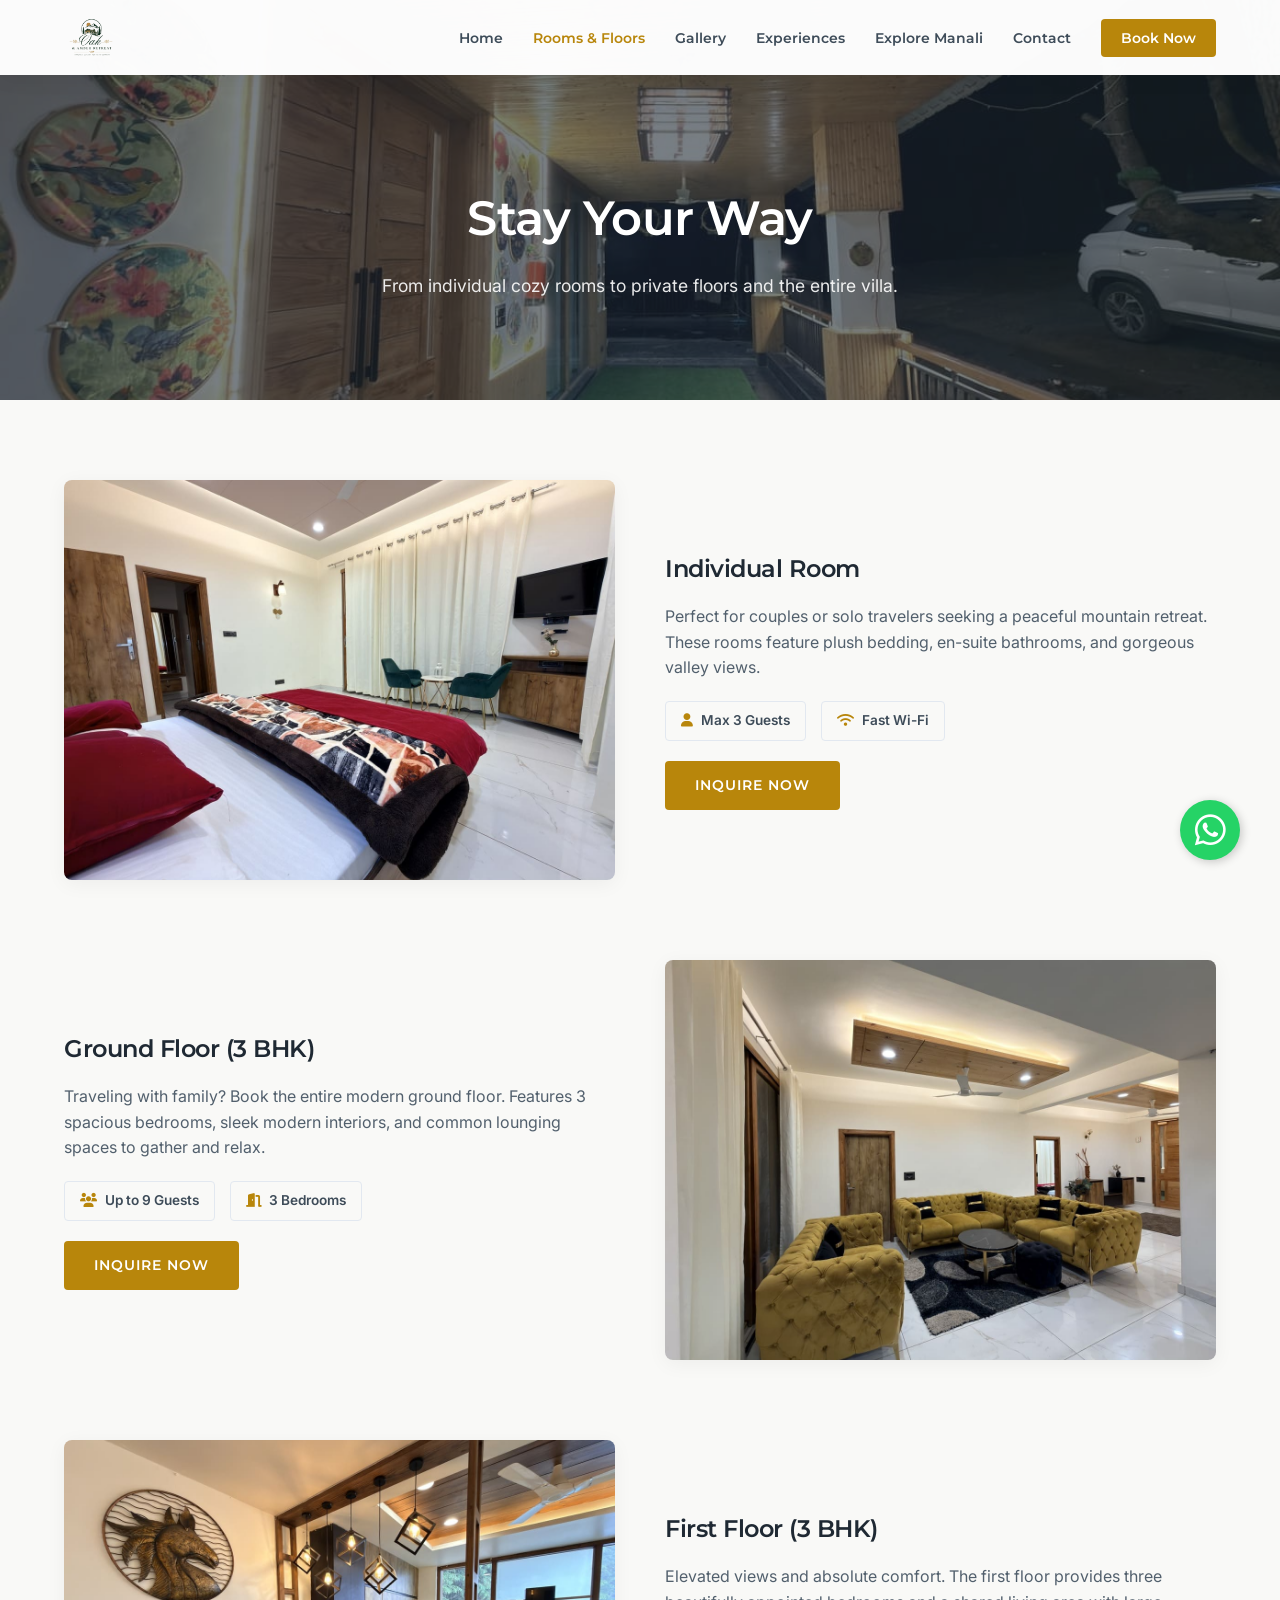
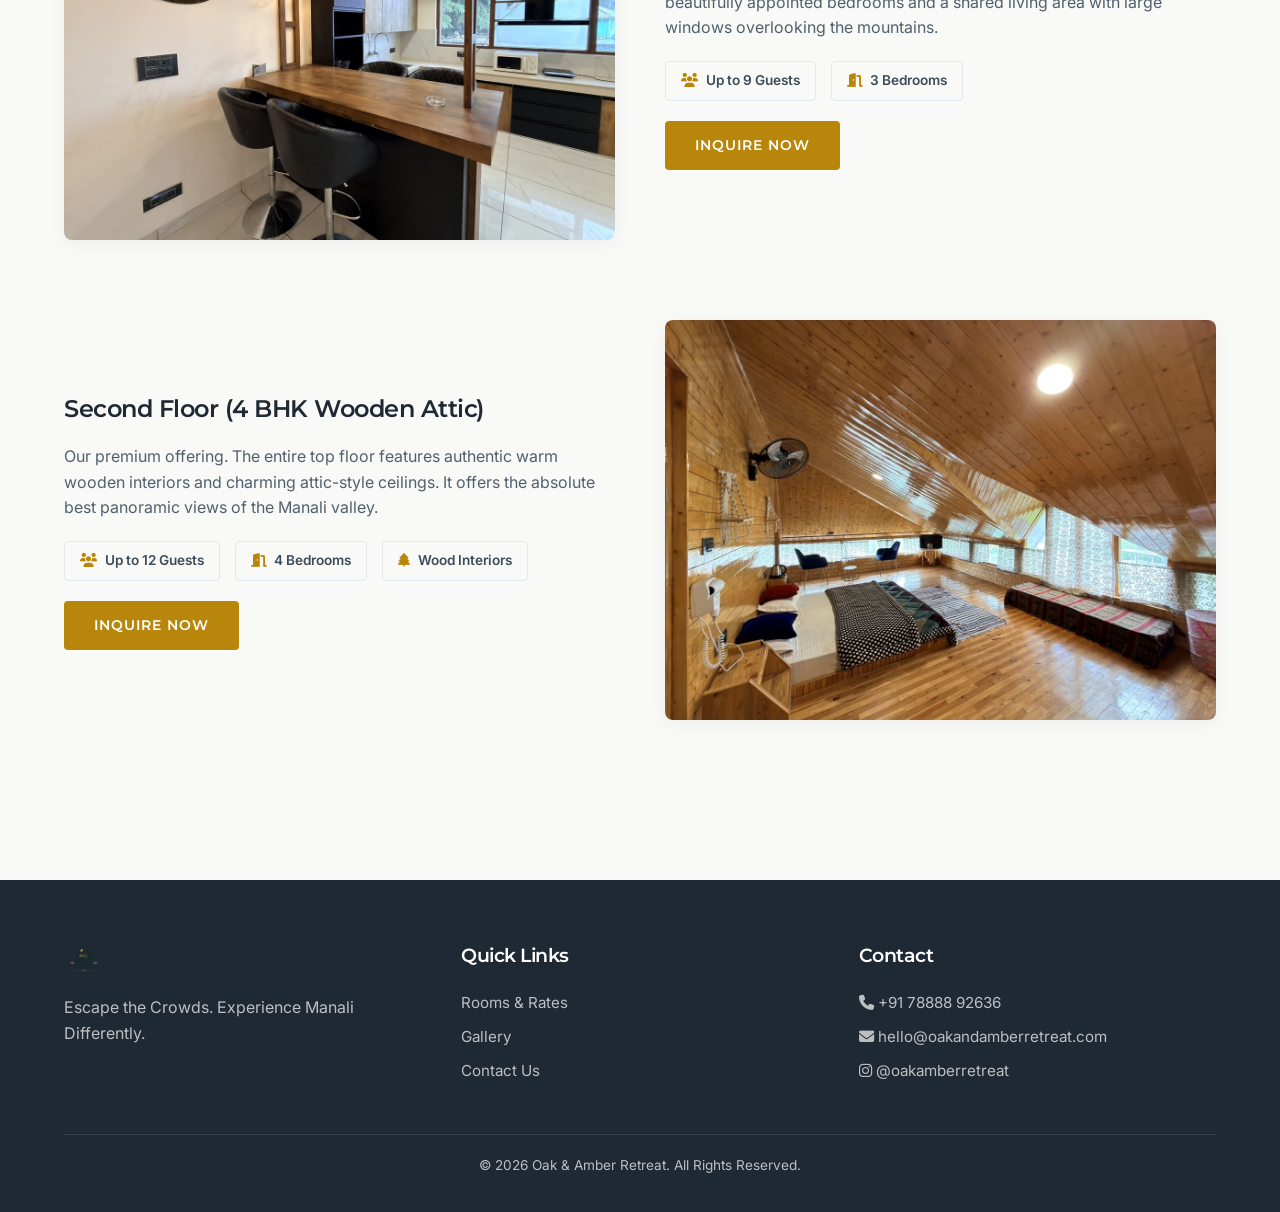
<file: rooms.html>
<!DOCTYPE html>
<html lang="en">
<head>
    <meta charset="UTF-8">
    <meta name="viewport" content="width=device-width, initial-scale=1.0">
    <title>Rooms & Floors | Oak & Amber Retreat</title>
    <!-- SEO Meta Tags -->
<meta name="description" content="Escape to Oak & Amber Retreat, a premium private villa in Sajla, Manali. Experience luxury wooden attics, peaceful workations, and zero OTA commission fees when you book direct.">
<meta name="keywords" content="luxury villa Manali, wooden attic stay Manali, premium retreat Sajla, private villa Manali, workation Manali, boutique hotel Manali, book direct villa Manali">
<meta name="author" content="Oak & Amber Retreat">
<meta name="robots" content="index, follow">

<!-- Open Graph / Social Media Meta Tags -->
<meta property="og:title" content="Oak & Amber Retreat | Premium Villa in Manali">
<meta property="og:description" content="Experience luxury wooden attics and a peaceful mountain escape in Sajla, Manali. Book directly for the best rates.">
<meta property="og:type" content="website">
<meta property="og:url" content="https://oakandamberretreat.com">
    <link rel="stylesheet" href="css/style.css">
    <link rel="stylesheet" href="https://cdnjs.cloudflare.com/ajax/libs/font-awesome/6.4.0/css/all.min.css">
    <style>
    @media (max-width: 768px) {
        /* This hides the normal menu on mobile */
        .nav-links {
            display: none; 
            flex-direction: column;
            width: 100%;
            position: absolute;
            top: 100%; 
            left: 0;
            background-color: #ffffff; 
            text-align: center;
            box-shadow: 0 10px 15px rgba(0,0,0,0.1);
            padding: 0;
            margin: 0;
            z-index: 999;
        }
        /* THIS is the magic class the JavaScript activates */
        .nav-links.active {
            display: flex !important; 
        }
        .nav-links li {
            width: 100%;
            padding: 15px 0;
            border-bottom: 1px solid #f0f0f0;
        }
        .nav-links li a {
            display: block;
            width: 100%;
        }
        /* Make sure the hamburger icon is visible and clickable */
        .menu-toggle {
            display: block;
            cursor: pointer;
            font-size: 24px;
            color: #b38728; /* Premium gold color */
        }
    }
</style>
</head>
<body>

    <nav class="navbar">
        <div class="container">
            <a href="index.html" class="nav-brand"><img src="logo_compressed.png" alt="Oak & Amber Logo"></a>
            <div class="menu-toggle"><i class="fas fa-bars"></i></div>
            <ul class="nav-links">
                <li><a href="index.html">Home</a></li>
                <li><a href="rooms.html" style="color: var(--color-accent);">Rooms & Floors</a></li>
                <li><a href="gallery.html">Gallery</a></li>
                <li><a href="experiences.html">Experiences</a></li>
                <li><a href="explore-manali.html">Explore Manali</a></li>
                <li><a href="contact.html">Contact</a></li>
                <li><a href="index.html#booking" class="book-btn">Book Now</a></li>
            </ul>
        </div>
    </nav>

    <header class="page-header">
        <div class="container">
            <h1>Stay Your Way</h1>
            <p>From individual cozy rooms to private floors and the entire villa.</p>
        </div>
    </header>

    <section class="section-padding">
        <div class="container">
            
            <div class="room-row">
                <div class="room-image-placeholder"><img src="1.jpg" alt="Ground Floor Room"></div>
                <div class="room-content">
                    <h2>Individual Room</h2>
                    <p>Perfect for couples or solo travelers seeking a peaceful mountain retreat. These rooms feature plush bedding, en-suite bathrooms, and gorgeous valley views.</p>
                    <div class="room-features">
                        <span><i class="fas fa-user"></i> Max 3 Guests</span>
                        <span><i class="fas fa-wifi"></i> Fast Wi-Fi</span>
                    </div>
                    <a href="index.html#booking" class="btn btn-primary">Inquire Now</a>
                </div>
            </div>

            <div class="room-row">
                <div class="room-image-placeholder"><img src="7.jpg" alt="Ground Floor Living Space"></div>
                <div class="room-content">
                    <h2>Ground Floor (3 BHK)</h2>
                    <p>Traveling with family? Book the entire modern ground floor. Features 3 spacious bedrooms, sleek modern interiors, and common lounging spaces to gather and relax.</p>
                    <div class="room-features">
                        <span><i class="fas fa-users"></i> Up to 9 Guests</span>
                        <span><i class="fas fa-door-open"></i> 3 Bedrooms</span>
                    </div>
                    <a href="index.html#booking" class="btn btn-primary">Inquire Now</a>
                </div>
            </div>

            <div class="room-row">
                <div class="room-image-placeholder"><img src="13.jpg" alt="First Floor Living Space"></div>
                <div class="room-content">
                    <h2>First Floor (3 BHK)</h2>
                    <p>Elevated views and absolute comfort. The first floor provides three beautifully appointed bedrooms and a shared living area with large windows overlooking the mountains.</p>
                    <div class="room-features">
                        <span><i class="fas fa-users"></i> Up to 9 Guests</span>
                        <span><i class="fas fa-door-open"></i> 3 Bedrooms</span>
                    </div>
                    <a href="index.html#booking" class="btn btn-primary">Inquire Now</a>
                </div>
            </div>

            <div class="room-row">
                <div class="room-image-placeholder"><img src="22.jpg" alt="Wooden Attic Second Floor"></div>
                <div class="room-content">
                    <h2>Second Floor (4 BHK Wooden Attic)</h2>
                    <p>Our premium offering. The entire top floor features authentic warm wooden interiors and charming attic-style ceilings. It offers the absolute best panoramic views of the Manali valley.</p>
                    <div class="room-features">
                        <span><i class="fas fa-users"></i> Up to 12 Guests</span>
                        <span><i class="fas fa-door-open"></i> 4 Bedrooms</span>
                        <span><i class="fas fa-tree"></i> Wood Interiors</span>
                    </div>
                    <a href="index.html#booking" class="btn btn-primary">Inquire Now</a>
                </div>
            </div>

        </div>
    </section>

    <footer>
        <div class="container">
            <div class="footer-grid">
                <div class="footer-col">
                    <img src="logo_compressed.png" alt="Logo" style="height: 40px; margin-bottom: 15px; max-width: 200px; object-fit: contain;">
                    <p>Escape the Crowds. Experience Manali Differently.</p>
                </div>
                <div class="footer-col">
                    <h4>Quick Links</h4>
                    <ul>
                        <li><a href="rooms.html">Rooms & Rates</a></li>
                        <li><a href="gallery.html">Gallery</a></li>
                        <li><a href="contact.html">Contact Us</a></li>
                    </ul>
                </div>
                <div class="footer-col">
                    <h4>Contact</h4>
                    <ul>
                        <li><i class="fas fa-phone"></i> +91 78888 92636</li>
                        <li><i class="fas fa-envelope"></i> hello@oakandamberretreat.com</li>
                        <li><a href="https://instagram.com/oakamberretreat" target="_blank" style="color: inherit;"><i class="fab fa-instagram"></i> @oakamberretreat</a></li>
                    </ul>
                </div>
            </div>
            <div class="footer-bottom"><p>&copy; 2026 Oak & Amber Retreat. All Rights Reserved.</p></div>
        </div>
    </footer>

    <a href="https://wa.me/917888892636" class="whatsapp-float" target="_blank"><i class="fab fa-whatsapp"></i></a>
<script>
    document.addEventListener('DOMContentLoaded', function() {
        const menuToggle = document.querySelector('.menu-toggle');
        const navLinks = document.querySelector('.nav-links');

        if (menuToggle && navLinks) {
            menuToggle.addEventListener('click', function() {
                navLinks.classList.toggle('active');
            });
        }
    });
</script>
</body>
</html>
</file>
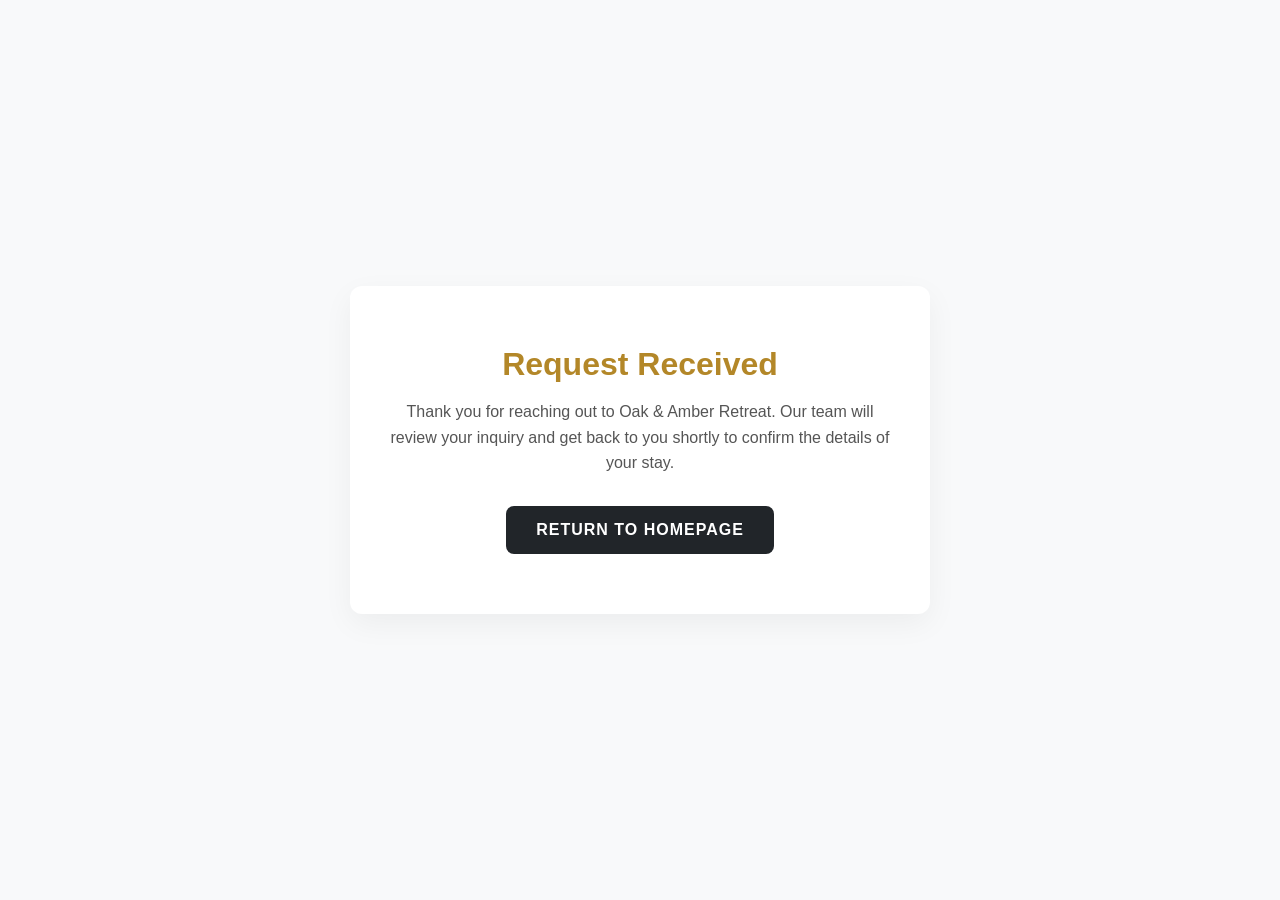
<file: thankyou.html>
<!DOCTYPE html>
<html lang="en">
<head>
    <meta charset="UTF-8">
    <meta name="viewport" content="width=device-width, initial-scale=1.0">
    <title>Thank You | Oak & Amber Retreat</title>
    <style>
        body {
            margin: 0;
            font-family: 'Helvetica Neue', Arial, sans-serif;
            background-color: #f8f9fa;
            display: flex;
            justify-content: center;
            align-items: center;
            height: 100vh;
            text-align: center;
        }
        .thank-you-box {
            background: #ffffff;
            padding: 60px 40px;
            border-radius: 12px;
            box-shadow: 0 10px 30px rgba(0, 0, 0, 0.05);
            max-width: 500px;
            width: 90%;
        }
        h1 {
            color: #b38728;
            font-size: 32px;
            margin-bottom: 15px;
            margin-top: 0;
        }
        p {
            color: #555555;
            font-size: 16px;
            line-height: 1.6;
            margin-bottom: 30px;
        }
        .btn {
            display: inline-block;
            padding: 15px 30px;
            background-color: #212529;
            color: #ffffff;
            text-decoration: none;
            border-radius: 8px;
            font-size: 16px;
            font-weight: bold;
            text-transform: uppercase;
            letter-spacing: 1px;
            transition: background 0.3s ease;
        }
        .btn:hover {
            background-color: #b38728;
        }
    </style>
</head>
<body>
    <div class="thank-you-box">
        <h1>Request Received</h1>
        <p>Thank you for reaching out to Oak & Amber Retreat. Our team will review your inquiry and get back to you shortly to confirm the details of your stay.</p>
        <a href="index.html" class="btn">Return to Homepage</a>
    </div>
</body>
</html>
</file>
<file: css/style.css>
/* ==========================================================================
   OAK & AMBER RETREAT - FINAL PREMIUM STYLESHEET
   ========================================================================== */

/* --- MODERN, SUBTLE FONTS --- */
@import url('https://fonts.googleapis.com/css2?family=Inter:wght@300;400;600&family=Montserrat:wght@400;600;700&display=swap');

:root {
    --color-primary: #1F2933; 
    --color-secondary: #3E4C59; 
    --color-accent: #B8860B; 
    --color-accent-hover: #9B7008;
    --color-bg-light: #F9F9F7;
    --color-bg-white: #FFFFFF;
    --color-text-body: #52606D;
    --font-heading: 'Montserrat', sans-serif;
    --font-body: 'Inter', sans-serif;
    --transition: all 0.3s ease;
    --shadow-soft: 0 4px 20px rgba(0, 0, 0, 0.05);
    --shadow-hover: 0 10px 30px rgba(0, 0, 0, 0.1);
}

* { margin: 0; padding: 0; box-sizing: border-box; }
html { scroll-behavior: smooth; }

body {
    font-family: var(--font-body);
    color: var(--color-text-body);
    background-color: var(--color-bg-light);
    line-height: 1.6;
    overflow-x: hidden;
}

h1, h2, h3, h4, h5, h6 {
    font-family: var(--font-heading);
    color: var(--color-primary);
    font-weight: 600;
    margin-bottom: 1rem;
    letter-spacing: -0.5px;
}

p { margin-bottom: 1rem; }
a { text-decoration: none; color: var(--color-primary); transition: var(--transition); }
ul { list-style: none; }
img { max-width: 100%; height: auto; display: block; }

.container { width: 90%; max-width: 1200px; margin: 0 auto; }
.section-padding { padding: 80px 0; }
.text-center { text-align: center; }
.section-title { font-size: 2.5rem; margin-bottom: 10px; }
.section-subtitle {
    color: var(--color-accent); font-size: 0.9rem; font-weight: 600;
    text-transform: uppercase; letter-spacing: 2px; margin-bottom: 20px; display: block;
}

/* --- BUTTONS --- */
.btn {
    display: inline-block; padding: 14px 30px; font-family: var(--font-heading);
    font-weight: 600; text-transform: uppercase; letter-spacing: 1px;
    border-radius: 4px; cursor: pointer; transition: var(--transition);
    border: none; font-size: 0.85rem;
}
.btn-primary { background-color: var(--color-accent); color: var(--color-bg-white); }
.btn-primary:hover { background-color: var(--color-accent-hover); color: var(--color-bg-white); }
.btn-outline { background-color: transparent; border: 2px solid var(--color-accent); color: var(--color-accent); }
.btn-outline:hover { background-color: var(--color-accent); color: var(--color-bg-white); }

/* --- NAVIGATION --- */
.navbar {
    background-color: rgba(255, 255, 255, 0.98);
    position: fixed; top: 0; width: 100%; z-index: 1000;
    box-shadow: var(--shadow-soft); padding: 10px 0;
}
.navbar .container { display: flex; justify-content: space-between; align-items: center; }

/* LOGO STYLING - FIXED FOR PROPER SCALING */
.nav-brand img {
    height: 55px; 
    width: auto;
    max-width: 250px;
    object-fit: contain; /* This prevents the weird stretching/squishing */
}

.nav-links { display: flex; align-items: center; gap: 30px; }
.nav-links a { font-size: 0.9rem; font-family: var(--font-heading); font-weight: 600; color: var(--color-secondary); }
.nav-links a:hover { color: var(--color-accent); }
.nav-links .book-btn { background-color: var(--color-accent); color: white; padding: 10px 20px; border-radius: 4px; }
.nav-links .book-btn:hover { background-color: var(--color-accent-hover); color: white; }
.menu-toggle { display: none; font-size: 1.5rem; cursor: pointer; }

/* --- HERO SECTION (HOMEPAGE) --- */
.hero {
    position: relative; height: 100vh; min-height: 600px;
    background: url('../mainphoto_compressed.jpg') center/cover no-repeat;
    display: flex; align-items: center; justify-content: center; text-align: center;
}
.hero::before, .page-header::before {
    content: ''; position: absolute; top: 0; left: 0; right: 0; bottom: 0;
    background: rgba(31, 41, 51, 0.6);
}
.hero-content { position: relative; z-index: 1; color: var(--color-bg-white); max-width: 800px; padding: 0 20px; }
.hero-tagline {
    font-family: var(--font-body); font-size: 1.1rem; letter-spacing: 3px;
    text-transform: uppercase; margin-bottom: 20px; display: block; color: #E2E8F0;
}
.hero-title { font-size: 4rem; color: var(--color-bg-white); margin-bottom: 30px; }

/* --- PAGE HEADERS (INTERNAL PAGES) --- */
.page-header {
    position: relative; background: url('../4.jpg') center/cover no-repeat; 
    padding: 180px 0 100px; text-align: center;
}
.page-header .container { position: relative; z-index: 1; }
.page-header h1 { color: var(--color-bg-white); font-size: 3rem; margin-bottom: 15px; }
.page-header p { font-size: 1.1rem; color: rgba(255, 255, 255, 0.9); max-width: 600px; margin: 0 auto; }

/* --- OTA BANNER --- */
.ota-banner { background-color: var(--color-primary); color: white; padding: 40px 0; }
.ota-banner h3 { color: white; font-size: 1.3rem; }
.ota-logos { display: flex; justify-content: center; gap: 30px; margin-top: 15px; flex-wrap: wrap; }
.ota-logos a { color: var(--color-accent); font-size: 1rem; border-bottom: 1px solid transparent; display: flex; align-items: center; gap: 8px; }
.ota-logos a:hover { border-bottom: 1px solid var(--color-accent); }

/* --- CARDS & GRIDS --- */
.stay-grid { display: grid; grid-template-columns: repeat(auto-fit, minmax(300px, 1fr)); gap: 30px; margin-top: 40px; }
.stay-card {
    background: var(--color-bg-white); border-radius: 8px; padding: 40px 30px;
    text-align: center; box-shadow: var(--shadow-soft); transition: var(--transition); border-bottom: 4px solid transparent;
}
.stay-card:hover { transform: translateY(-5px); box-shadow: var(--shadow-hover); border-bottom: 4px solid var(--color-accent); }

/* --- ROOM LISTINGS --- */
.room-row { display: grid; grid-template-columns: 1fr 1fr; gap: 50px; align-items: center; margin-bottom: 80px; }
.room-row:nth-child(even) .room-content { order: -1; }
.room-image-placeholder { border-radius: 8px; height: 400px; box-shadow: var(--shadow-soft); overflow: hidden; }
.room-image-placeholder img { width: 100%; height: 100%; object-fit: cover; }
.room-features { display: flex; gap: 15px; margin: 20px 0; flex-wrap: wrap; }
.room-features span {
    background: var(--color-bg-light); padding: 8px 15px; border-radius: 4px;
    font-size: 0.85rem; color: var(--color-secondary); font-weight: 600; border: 1px solid #E2E8F0;
}
.room-features i { color: var(--color-accent); margin-right: 5px; }

/* --- GALLERY GRID --- */
.gallery-grid { display: grid; grid-template-columns: repeat(auto-fill, minmax(300px, 1fr)); gap: 20px; }
.gallery-item { height: 300px; border-radius: 8px; overflow: hidden; position: relative; box-shadow: var(--shadow-soft); }
.gallery-item img { width: 100%; height: 100%; object-fit: cover; transition: transform 0.5s ease; }
.gallery-item:hover img { transform: scale(1.05); }

/* --- FORMS --- */
.booking-section { background-color: #E8ECEE; }
.booking-form-wrapper { background: var(--color-bg-white); padding: 50px; border-radius: 8px; box-shadow: var(--shadow-hover); max-width: 800px; margin: 0 auto; }
.form-grid { display: grid; grid-template-columns: 1fr 1fr; gap: 20px; }
.form-group { display: flex; flex-direction: column; }
.form-group.full-width { grid-column: 1 / -1; }
.form-group label { font-weight: 600; margin-bottom: 8px; font-size: 0.85rem; }
.form-group input, .form-group select, .form-group textarea {
    padding: 12px 15px; border: 1px solid #CBD5E1; border-radius: 4px; font-family: var(--font-body); font-size: 1rem;
}
.form-group input:focus, .form-group select:focus, .form-group textarea:focus { outline: none; border-color: var(--color-accent); }
.booking-form-wrapper .btn { width: 100%; margin-top: 20px; }

/* --- FOOTER --- */
footer { background-color: var(--color-primary); color: rgba(255, 255, 255, 0.7); padding: 60px 0 20px; }
.footer-grid { display: grid; grid-template-columns: repeat(auto-fit, minmax(250px, 1fr)); gap: 40px; margin-bottom: 40px; }
.footer-col h4 { color: var(--color-bg-white); font-size: 1.2rem; margin-bottom: 20px; }
.footer-col ul li { margin-bottom: 10px; font-size: 0.95rem; }
.footer-col ul li a { color: rgba(255, 255, 255, 0.7); }
.footer-col ul li a:hover { color: var(--color-accent); }
.footer-bottom { text-align: center; border-top: 1px solid rgba(255, 255, 255, 0.1); padding-top: 20px; font-size: 0.85rem; }

/* --- WHATSAPP --- */
.whatsapp-float {
    position: fixed; width: 60px; height: 60px; bottom: 40px; right: 40px;
    background-color: #25d366; color: #FFF; border-radius: 50px; text-align: center;
    font-size: 35px; box-shadow: 2px 2px 10px rgba(0,0,0,0.2); z-index: 1000;
    display: flex; align-items: center; justify-content: center; transition: var(--transition);
}
.whatsapp-float:hover { transform: scale(1.1); background-color: #128C7E; color: #FFF; }

@media (max-width: 768px) {
    .nav-links { display: none; }
    .menu-toggle { display: block; }
    .hero-title { font-size: 2.5rem; }
    .page-header h1 { font-size: 2.2rem; }
    .room-row { grid-template-columns: 1fr; gap: 30px; }
    .room-row:nth-child(even) .room-content { order: 0; }
    .form-grid { grid-template-columns: 1fr; }
    .booking-form-wrapper { padding: 30px 20px; }
    .whatsapp-float { width: 50px; height: 50px; bottom: 20px; right: 20px; font-size: 28px; }
}
</file>
